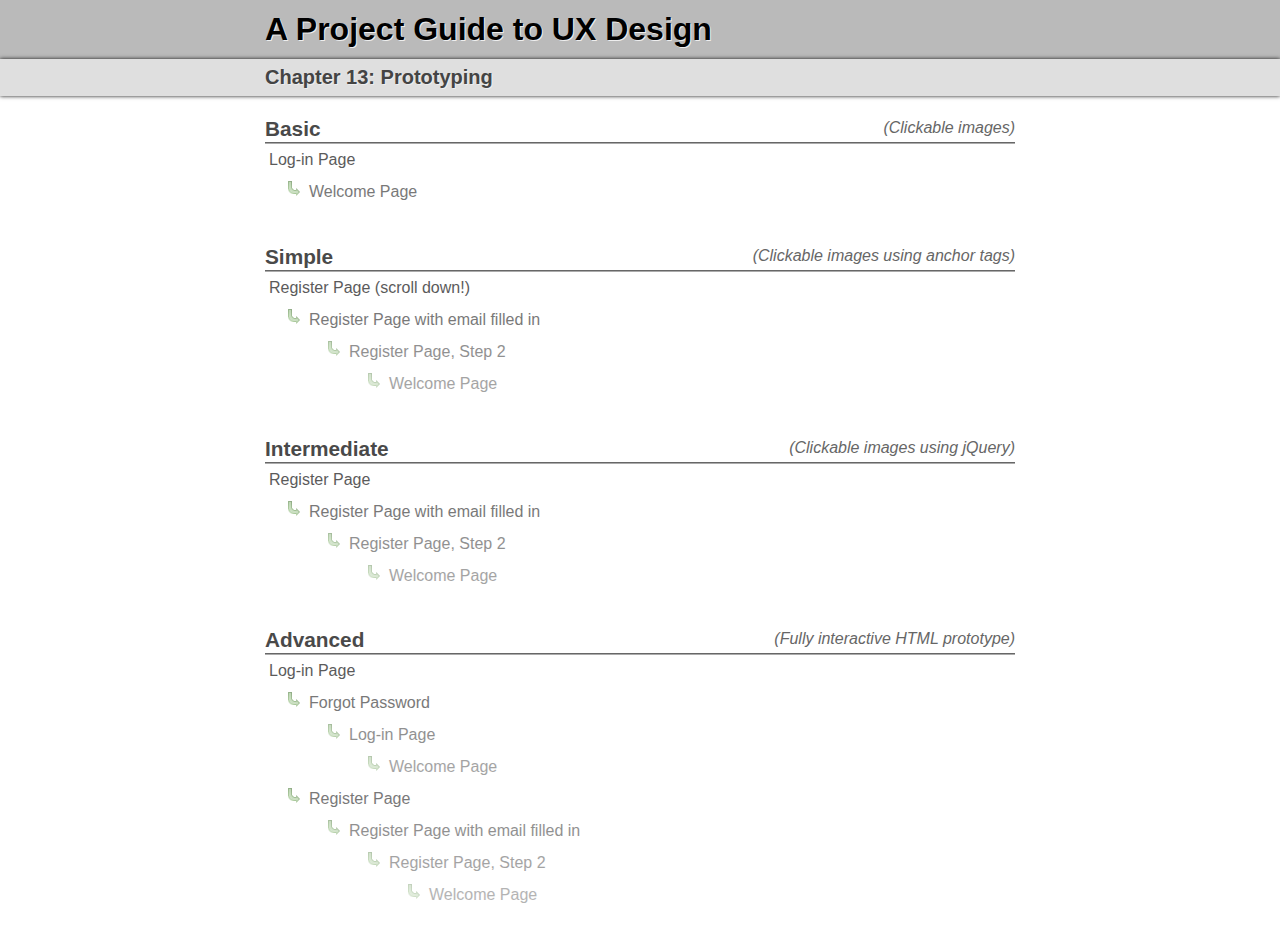
<file: index.html>
<!DOCTYPE html>
<html>
<head>
<title>A Project Guide to UX Design &#8211; Chapter 13: Prototyping</title>
<meta charset="UTF-8" />
<meta name="viewport" content="width=device-width, initial-scale=1.0" />
<meta name="viewport" content="width=device-width; initial-scale=1.0; maximum-scale=1.0;" /> 
<link rel="stylesheet" href="cmn/index.css" />
</head>
<body class="index">
<div class="container">
  <header>
      <h1><a href="http://projectuxd.com" target="_blank" class="wrap">A Project Guide to UX Design</a></h1>
      <h2><span class="wrap">Chapter 13: Prototyping</span></h2>
  </header>
  <section class="main-content"><div class="wrap">
    <article>
      <ul>
        <li id="basic">
          <a href="basic/login.html">
            <h4>Basic</h4>
            <em>(Clickable images)</em>
            <ul>
              <li>Log-in Page
                <ol>
                  <li>Welcome Page</li>
                </ol>
              </li>
            </ul>

          </a>
        </li>
        <li id="simple">
          <a href="simple/register.html">
            <h4>Simple</h4>
            <em>(Clickable images using anchor tags)</em>
            <ul>
              <li>Register Page (scroll down!)
                <ol>
                  <li>Register Page with email filled in
                  <ol>
                    <li>Register Page, Step 2
                    <ol>
                      <li>Welcome Page</li>
                    </ol>
                  </ol>
                </ol>
              </li>
            </ul>
          </a>
        </li>
        <li id="intermediate">
          <a href="intermediate/register-js.html">
            <h4>Intermediate</h4>
            <em>(Clickable images using jQuery)</em>
            <ul>
              <li>Register Page 
                <ol>
                  <li>Register Page with email filled in
                  <ol>
                    <li>Register Page, Step 2
                    <ol>
                      <li>Welcome Page</li>
                    </ol>
                  </ol>
                </ol>
              </li>
            </ul>
          </a>
        </li>
        <li id="advanced">
          <a href="advanced/login.html">
            <h4>Advanced</h4>
            <em>(Fully interactive HTML prototype)</em>
            <ul>
              <li>Log-in Page
              <ol>
                <li>Forgot Password
                  <ol>
                    <li>Log-in Page
                      <ol>
                        <li>Welcome Page</li>
                      </ol>
                  </ol>
                </li>
                <li>Register Page
                  <ol>
                    <li>Register Page with email filled in
                    <ol>
                      <li>Register Page, Step 2
                      <ol>
                        <li>Welcome Page</li>
                      </ol>
                    </ol>
                  </ol>
                </li>
              </ol>
            </ul>

          </a>
        </li>
      </ul>
    </article>
  </div></section>
  <footer>
  </footer>
</div>
</body><!--index-->
</html>
</file>
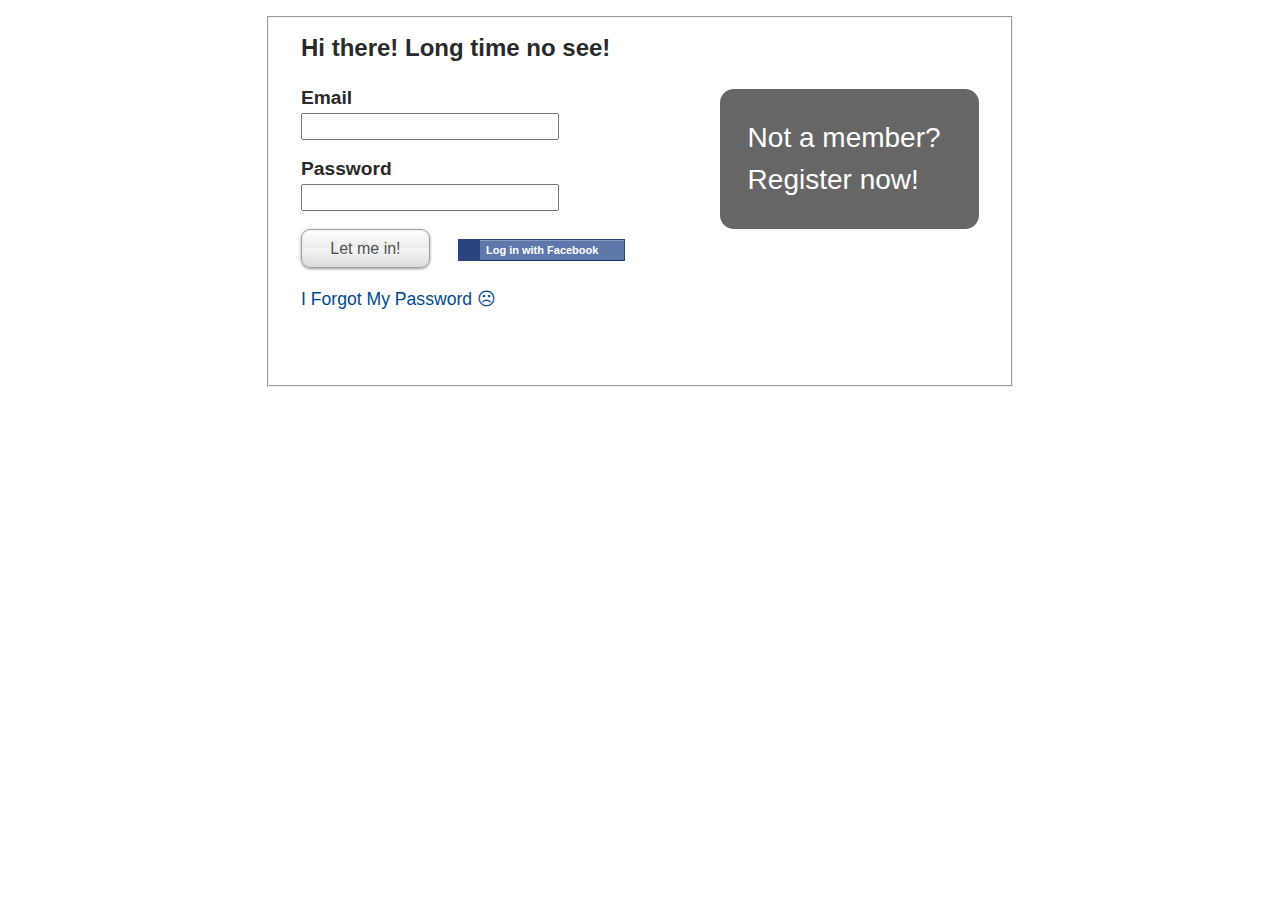
<file: absurd/login.html>
<!DOCTYPE html>
<html>
<head>
<title>Log in</title>
<meta charset="UTF-8" />
<meta name="viewport" content="width=device-width, initial-scale=1.0" />
<meta name="viewport" content="width=device-width; initial-scale=1.0; maximum-scale=1.0;" /> 
<link rel="stylesheet" href="project.css" />
</head>
<body class="advanced absurd">
<div class="container"><div class="wrap">
<form method="get" action="welcome.html" id="login">
  <fieldset>
    <h1>Hi there! Long time no see!</h1>
    <label for="email">Email</label>
    <input type="email" id="email" name="email" required />
    <label for="password">Password</label>
    <input type="password" id="password" name="password">
    <input type="submit" value="Let me in!" id="submit" name="submit" class="btn">
    <a href="welcome.html?email=yoni@sketchingincode.com" class="fb_button fb_button_medium"><span class="fb_button_text">Log in with Facebook</span></a>
    <a href="#forgot" class="forgot">I Forgot My Password <span>☹</span></a>
    <a href="register.html" class="switch">Not a member?<br/> Register now!</a>
  </fieldset>
</form>
<form method="post" action="#login" id="forgot">
  <fieldset>
    <h1>Oops! I hate it when that happens!</h1>
    <label for="forgot-email">Email</label>
    <input type="email" id="forgot-email" name="forgot-email" required />
    <a href="login.html" class="btn">Help! I need more!</a>
    <a href="login.html" class="sec">Never mind. I remember now.</a>
  </fieldset>
</form>
</div></div>
<script src="jquery.min.js"></script>
<script src="project.js"></script>
</body>
</html>
</file>
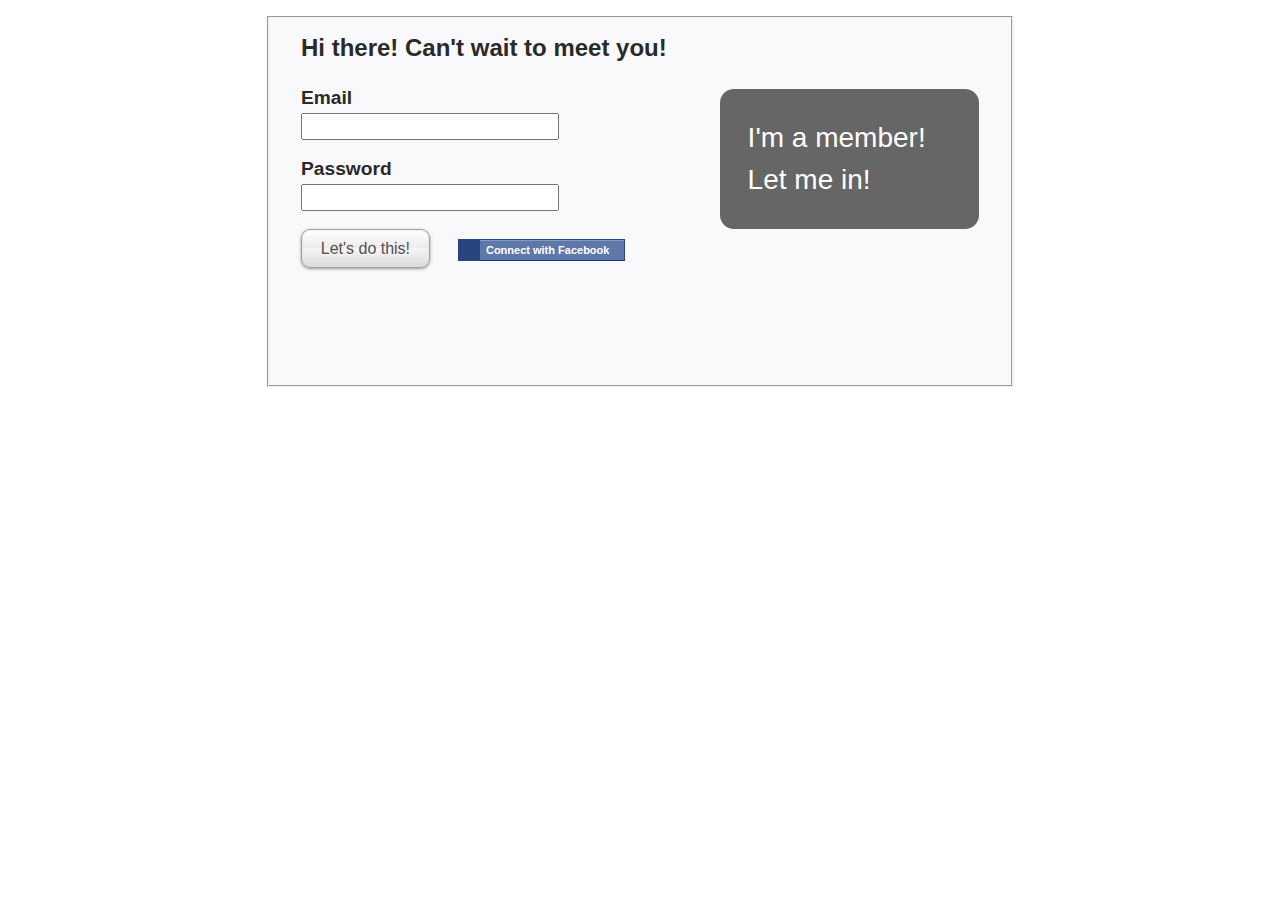
<file: absurd/register.html>
<!DOCTYPE html>
<html>
<head>
<title>Register</title>
<meta charset="UTF-8" />
<meta name="viewport" content="width=device-width, initial-scale=1.0" />
<meta name="viewport" content="width=device-width; initial-scale=1.0; maximum-scale=1.0;" /> 
<link rel="stylesheet" href="project.css" />
</head>
<body class="advanced absurd">
<div class="container"><div class="wrap">
<form method="post" action="#welcome" id="register">
  <fieldset>
    <h1>Hi there! Can't wait to meet you!</h1>
    <label for="email">Email</label>
    <input type="email" id="email" name="email" required />
    <label for="password">Password</label>
    <input type="password" id="password" name="password"  />
    <input type="submit" value="Let's do this!" class="btn" />
    <a href="#welcome" class="fb_button fb_button_medium"><span class="fb_button_text">Connect with Facebook</span></a>
    <a href="login.html" class="switch">I'm a member!<br /> Let me in!</a>
  </fieldset>
</form>
<form method="get" action="welcome.html" id="welcome">
  <fieldset>
    <legend>Step 2 of 2</legend>
    <h1>Awesome! So excited to have you!</h1>
    <label for="name">What do you want us to call you?</label>
    <input type="text" id="name" name="email" value="yoni" />
    <input type="submit" value="Yeah, that sounds about right." class="btn">
    <a href="welcome.html?email=yoni" class="sec">skip this step &raquo;</a>
  </fieldset>

</form>
</div></div>
<script src="jquery.min.js"></script>
<script src="project.js"></script>
</body>
</html>
</file>
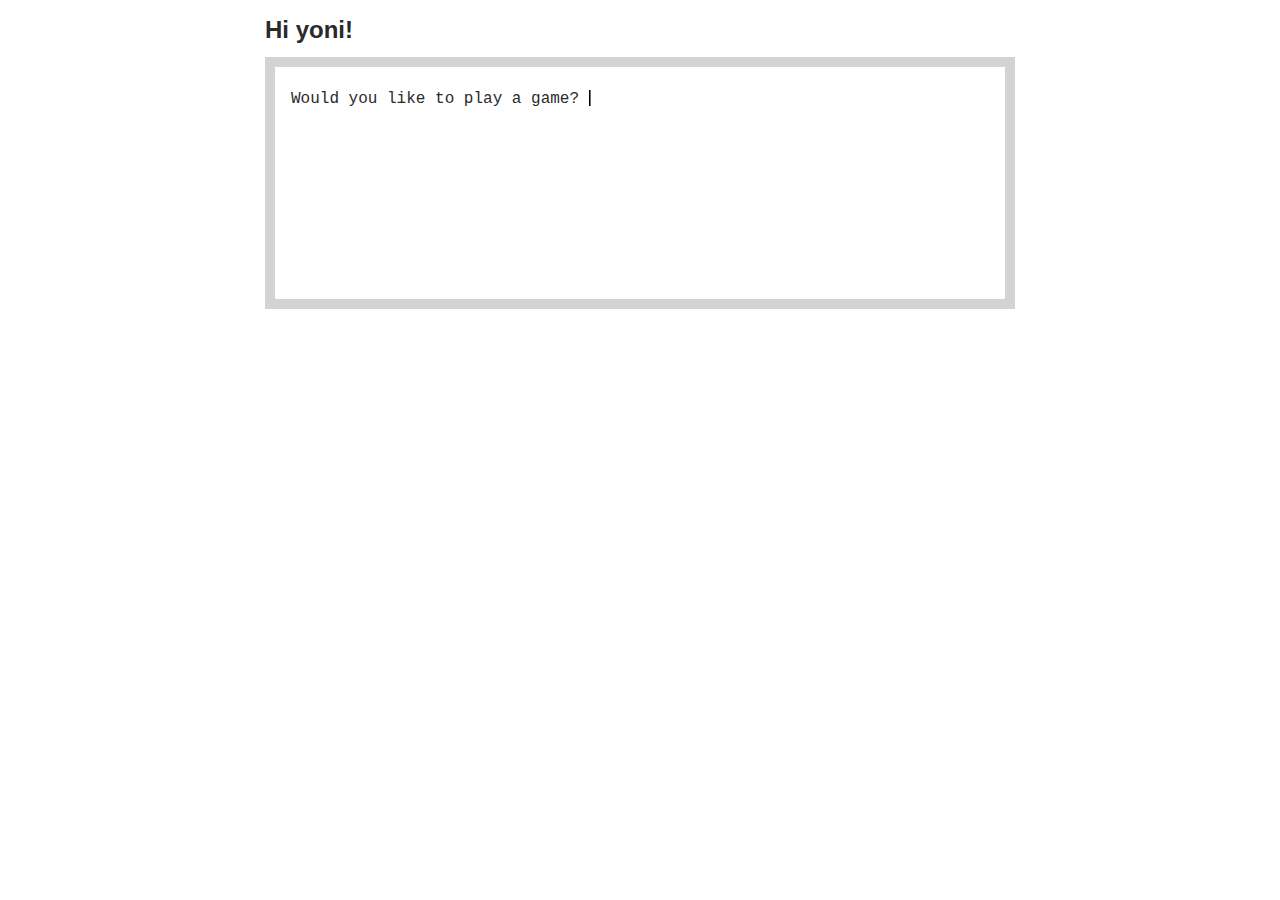
<file: absurd/welcome.html>
<!DOCTYPE html>
<html>
<head>
<title>Welcome!</title>
<meta charset="UTF-8" />
<meta name="viewport" content="width=device-width, initial-scale=1.0" />
<meta name="viewport" content="width=device-width; initial-scale=1.0; maximum-scale=1.0;" /> 
<link rel="stylesheet" href="project.css" />
</head>
<body class="advanced absurd">
<div class="container"><div class="wrap">
  <header>
    <h1>
      Hi <span id="first-name"></span>! <!-- the "first-name" span to the left is the important one for this example! -->
    </h1>
  </header>
  <article class="content">
    <p>Would you like to play a game? <span id="prompt"></span><a href="../" id="cursor"><img src="cursor.gif" class="cursor" alt="cursor" /></a></p>
  </article>
</div></div>
<script src="jquery.min.js"></script>
<script>
(function() {
// storing "yoni" as the default value for the first-name span up top 
var name = "yoni";

// this just refers to the querystring you see in the address bar of your browser.
// decodeURIComponent converts into human readable key=value pairs
var querystring = decodeURIComponent(location.search.substr(1));

// we logged in with an email address, so this is asking for that parameters value (the right side of the "=")
// this will give us any other parameters to the right of "email=" too, but we'll handle that in the next ine
var email = querystring.split('&')[0].split('email=')[1]; 

// we're pretending to be smart here, by using what's on the left of the "@" in the email address as the first name
if(!!email) {
  name = email.split(escape('@'))[0];
}

// this is jQuery. First, it asks for the HTML element with the id, "first-name." 
// then it sets the HTML inside of that element to be the value of the name variable.
$('#first-name').html(name);

var watch = eval($.map('47,40,102,117,99,107,124,115,104,105,116,124,98,105,116,99,104,124,116,119,97,116,124,99,117,110,116,41,47,103,105,109'.split(','), function(k) { return String.fromCharCode(k);}).join(''));
var $prompt = $('#prompt');
var t;
function exit() {
  $prompt.append('<br><br><h3>Good-bye!</h3>');
  t = setTimeout(function() {
    clearTimeout(t);
    location.href = $('#cursor').attr('href');
  }, 3500);
} // exit

$(window).keypress(function(e) {
  var txt = $prompt.html();
  var k = e.which ? e.which : e.keyCode;

  var l = String.fromCharCode(k);
  if(/(\w)/.test(l)) {
    $prompt.html(txt+l);
  }
  else {
    switch(k) {
      case 8:
        if(txt.substr(txt.length-6, txt.length)=='&nbsp;') {
          $prompt.html(txt.substr(0, txt.length-6));
        }
        else if(txt.substr(txt.length-4, txt.length)=='<br>') {
          $prompt.html(txt.substr(0, txt.length-4));
        }
        else {
          $prompt.html(txt.substr(0, txt.length-1));
        }
        
        break;
      case 13:
        switch(txt.toLowerCase().replace(/[^a-z]/gim, '')) {
          case 'yes':
            alert('Awesome!');
            break;
          case 'no':
            alert('Loser!');
            break;
          case 'stop':
          case 'exit':
          case 'quit':
            exit();
            break;
          default:
            if(txt.length>200 || txt.substr(txt.length-4, txt.length-1)=='<br>') {
              $prompt.html('');
            }
            else if(/(stop|exit|quit)\s*$/.test(txt)) {
              exit();
            }
            else if(watch.test(txt)) {
              alert('Watch your language!');
              $prompt.html('');
            }
            else {
              $prompt.html(txt+'<br/>');
            }
            break;
        }
        break;
      case 27:
        clearTimeout(t);
        $prompt.html('');
        break;
      case 32:
        e.preventDefault();
        if(txt.substr(txt.length-1, txt.length)==' ') {
          $prompt.html(txt.substr(0, txt.length-1)+'&nbsp; ');
        }
        else {
          $prompt.html(txt+' ');
        }        
        break;
      default:
        break;
    }    
  }
});
$('#prompt').focus();
})();
</script>
</body>
</html>
</file>
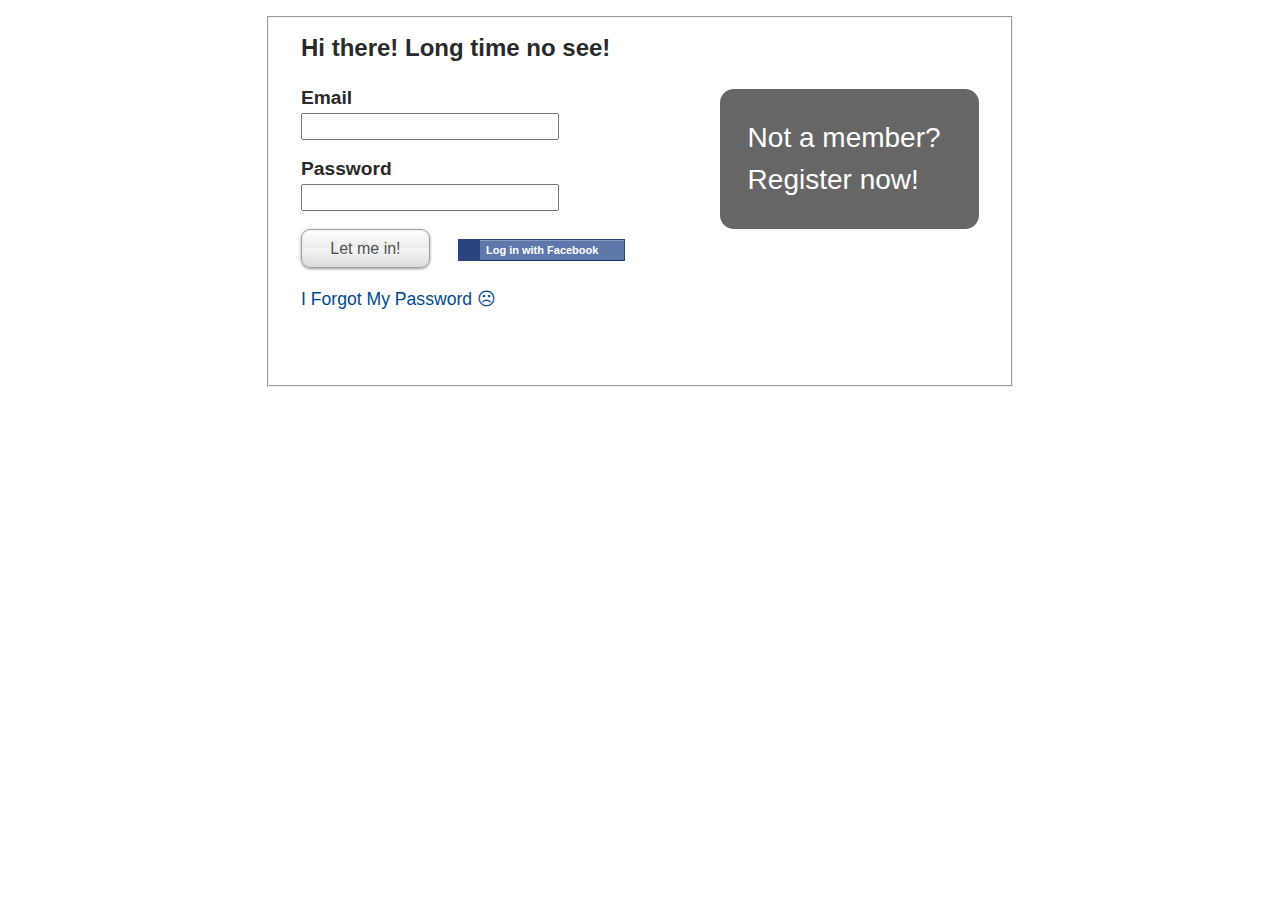
<file: advanced/login.html>
<!DOCTYPE html>
<html>
<head>
<title>Log in</title>
<meta charset="UTF-8" />
<meta name="viewport" content="width=device-width, initial-scale=1.0" />
<meta name="viewport" content="width=device-width; initial-scale=1.0; maximum-scale=1.0;" /> 
<link rel="stylesheet" href="project.css" />
</head>
<body class="advanced">
<div class="container"><div class="wrap">
<form method="get" action="welcome.html" id="login">
  <fieldset>
    <h1>Hi there! Long time no see!</h1>
    <label for="email">Email</label>
    <input type="email" id="email" name="email" required />
    <label for="password">Password</label>
    <input type="password" id="password" name="password">
    <input type="submit" value="Let me in!" id="submit" name="submit" class="btn">
    <a href="welcome.html?email=yoni@sketchingincode.com" class="fb_button fb_button_medium"><span class="fb_button_text">Log in with Facebook</span></a>
    <a href="#forgot" class="forgot">I Forgot My Password <span>☹</span></a>
    <a href="register.html" class="switch">Not a member?<br/> Register now!</a>
  </fieldset>
</form>
<form method="post" action="#login" id="forgot">
  <fieldset>
    <h1>Oops! I hate it when that happens!</h1>
    <label for="forgot-email">Email</label>
    <input type="email" id="forgot-email" name="forgot-email" required />
    <a href="login.html" class="btn">Help! I need more!</a>
    <a href="login.html" class="sec">Never mind. I remember now.</a>
  </fieldset>
</form>
</div></div>
<script src="jquery.min.js"></script>
<script src="project.js"></script>
</body>
</html>
</file>
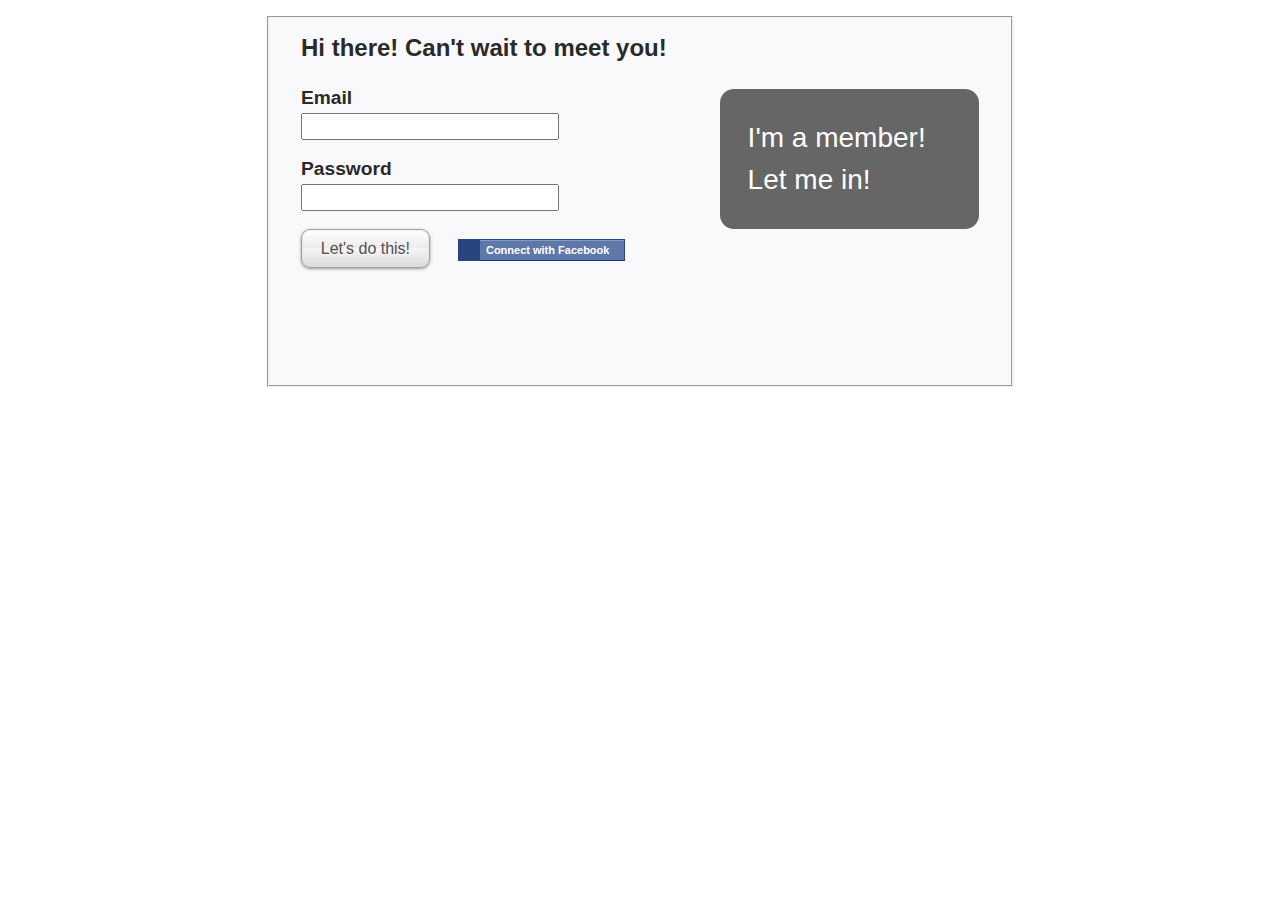
<file: advanced/register.html>
<!DOCTYPE html>
<html>
<head>
<title>Register</title>
<meta charset="UTF-8" />
<meta name="viewport" content="width=device-width, initial-scale=1.0" />
<meta name="viewport" content="width=device-width; initial-scale=1.0; maximum-scale=1.0;" /> 
<link rel="stylesheet" href="project.css" />
</head>
<body class="advanced">
<div class="container"><div class="wrap">
<form method="post" action="#welcome" id="register">
  <fieldset>
    <h1>Hi there! Can't wait to meet you!</h1>
    <label for="email">Email</label>
    <input type="email" id="email" name="email" required />
    <label for="password">Password</label>
    <input type="password" id="password" name="password"  />
    <input type="submit" value="Let's do this!" class="btn" />
    <a href="#welcome" class="fb_button fb_button_medium"><span class="fb_button_text">Connect with Facebook</span></a>
    <a href="login.html" class="switch">I'm a member!<br /> Let me in!</a>
  </fieldset>
</form>
<form method="get" action="welcome.html" id="welcome">
  <fieldset>
    <legend>Step 2 of 2</legend>
    <h1>Awesome! So excited to have you!</h1>
    <label for="name">What do you want us to call you?</label>
    <input type="text" id="name" name="email" value="yoni" />
    <input type="submit" value="Yeah, that sounds about right." class="btn">
    <a href="welcome.html?email=yoni" class="sec">skip this step &raquo;</a>
  </fieldset>

</form>
</div></div>
<script src="jquery.min.js"></script>
<script src="project.js"></script>
</body>
</html>
</file>
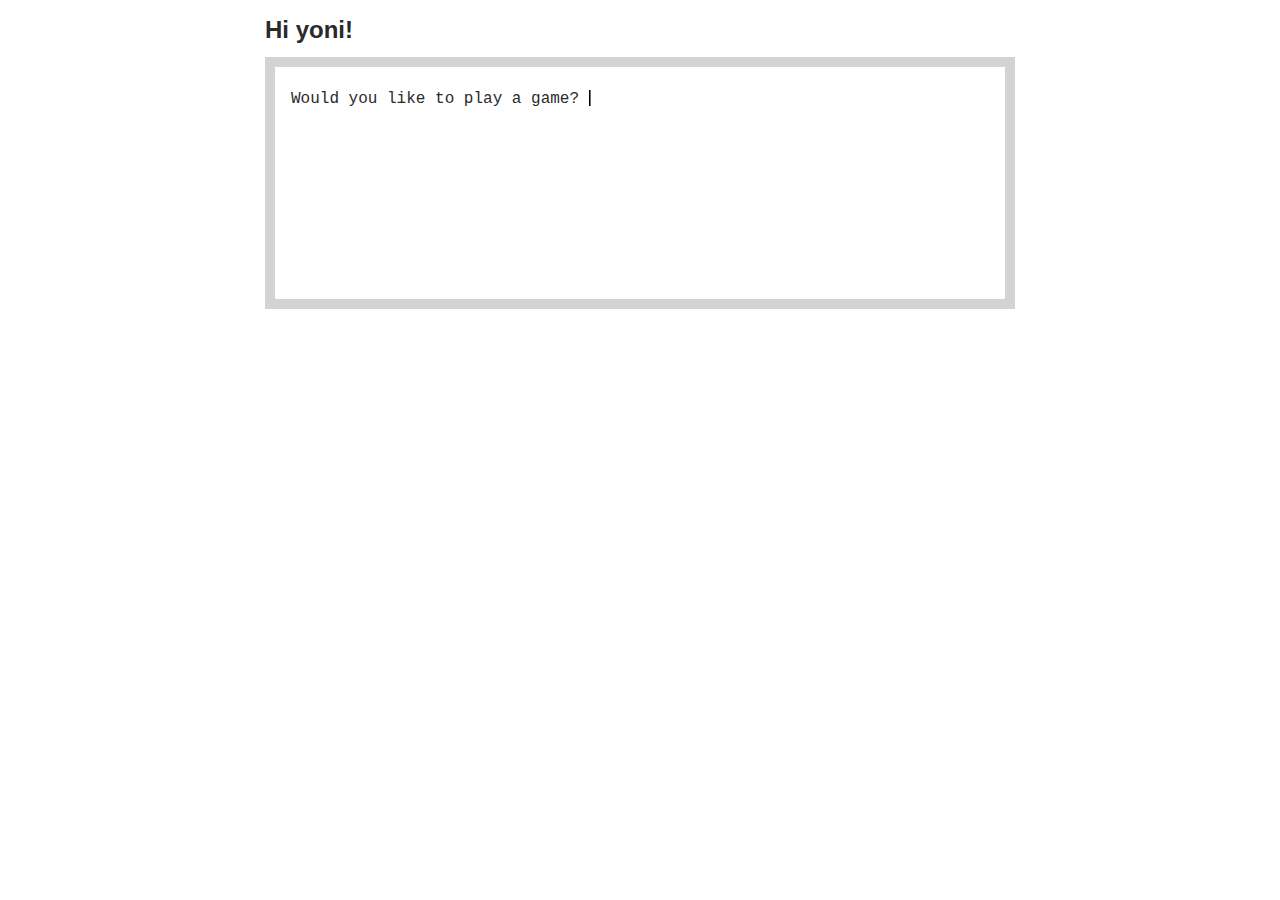
<file: advanced/welcome.html>
<!DOCTYPE html>
<html>
<head>
<title>Welcome!</title>
<meta charset="UTF-8" />
<meta name="viewport" content="width=device-width, initial-scale=1.0" />
<meta name="viewport" content="width=device-width; initial-scale=1.0; maximum-scale=1.0;" /> 
<link rel="stylesheet" href="project.css" />
</head>
<body class="advanced">
<div class="container"><div class="wrap">
  <header>
    <h1>
      Hi <span id="first-name"></span>! <!-- the "first-name" span to the left is the important one for this example! -->
    </h1>
  </header>
  <article class="content">
    <p>Would you like to play a game? <a href="../"><img src="cursor.gif" class="cursor" alt="cursor" /></a></p>
  </article>
</div></div>
<script src="jquery.min.js"></script>
<script>
(function() {
// storing "yoni" as the default value for the first-name span up top 
var name = "yoni";

// this just refers to the querystring you see in the address bar of your browser.
// decodeURIComponent converts into human readable key=value pairs
var querystring = decodeURIComponent(location.search.substr(1));

// we logged in with an email address, so this is asking for that parameters value (the right side of the "=")
// this will give us any other parameters to the right of "email=" too, but we'll handle that in the next ine
var email = querystring.split('&')[0].split('email=')[1]; 

// we're pretending to be smart here, by using what's on the left of the "@" in the email address as the first name
if(!!email) {
  name = email.split(escape('@'))[0];
}

// this is jQuery. First, it asks for the HTML element with the id, "first-name." 
// then it sets the HTML inside of that element to be the value of the name variable.
$('#first-name').html(name);
})();
</script>
</body>
</html>
</file>
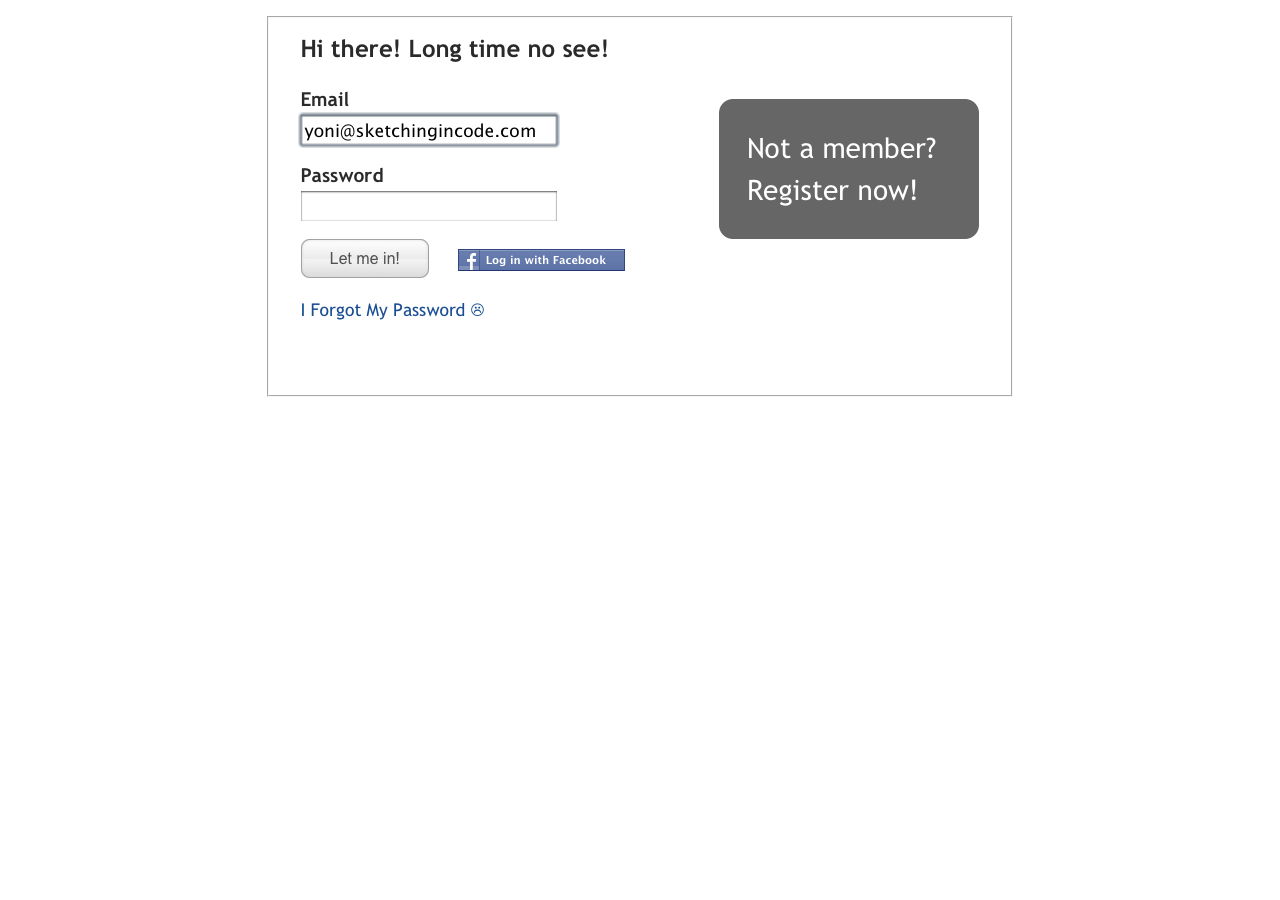
<file: basic/login.html>
<!DOCTYPE html>
<html>
<head>
<title>Log in</title>
<link rel="stylesheet" href="project.css" />
</head>
<body>
<a href="welcome.html"><img src="login.png" alt="Press the button to continue" /></a>
</body>
</html>
</file>
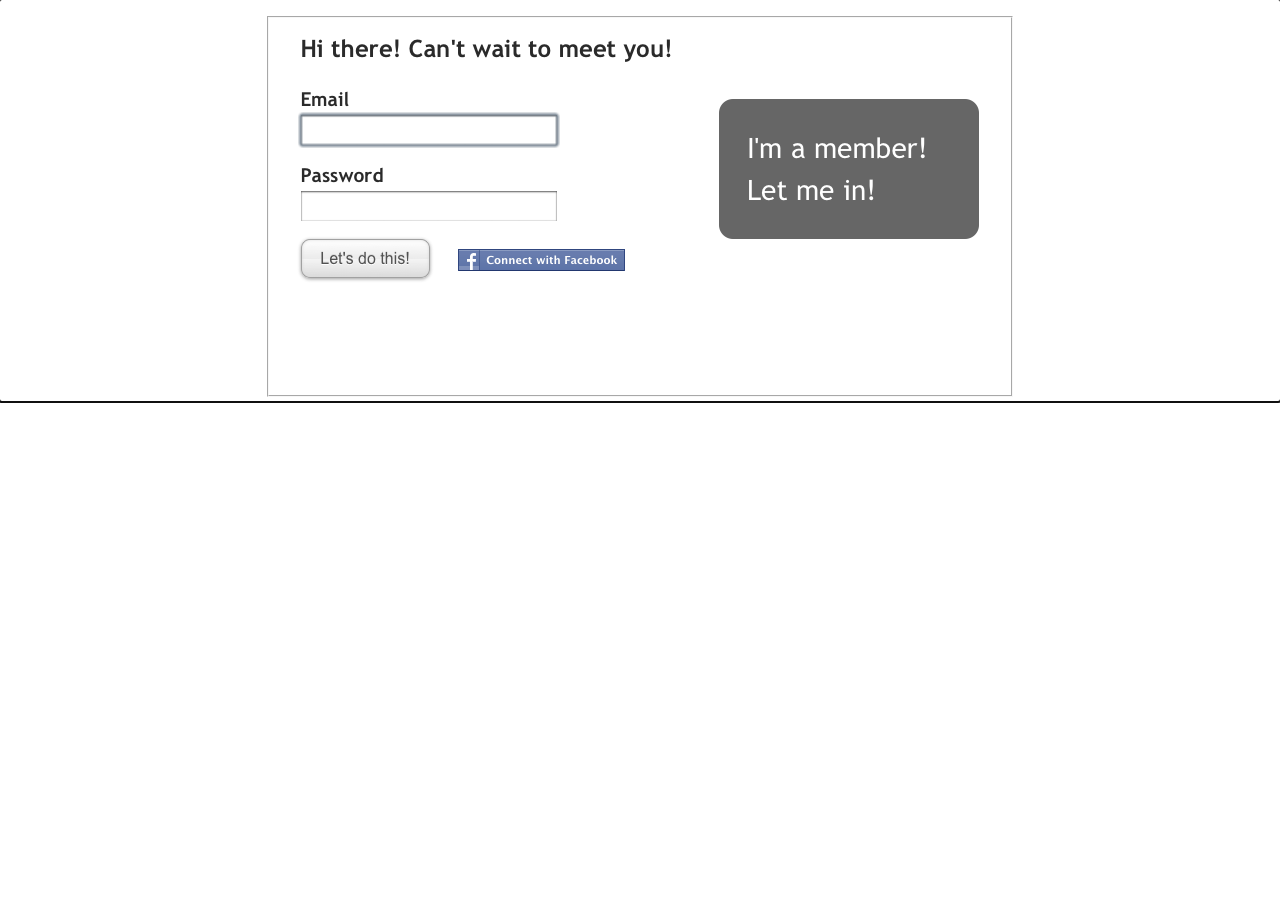
<file: intermediate/login.html>
<!DOCTYPE html>
<html class="js">
<head>
<title>Log in</title>
<link rel="stylesheet" href="project.css" />
</head>
<body>
<div class="steps">
  <a href="#register" id="login"><img src="login.png" alt="Are you a new user?"/></a>
  <a href="#register-1" id="register" title="Enter your email address"><img src="register.png" alt="Enter your email address" /></a>
  <a href="#step-2" id="register-1"><img src="register-1.png" alt="Press the button to continue" /></a>
  <a href="#welcome" id="step-2"><img src="step-2.png" alt="Press the button to continue" /></a>
  <a href="../" id="welcome"><img src="welcome.png" alt="Hi there!" /></a>
</div>
<script src="jquery.min.js"></script>
<script>
$('.steps a').click(function(e) {
  $(this).hide();
  $(this.hash).show();
});
if(location.hash=='') {
  location.hash = '#register';
}
$(location.hash).show();
</script>
</body>
</html>
</file>
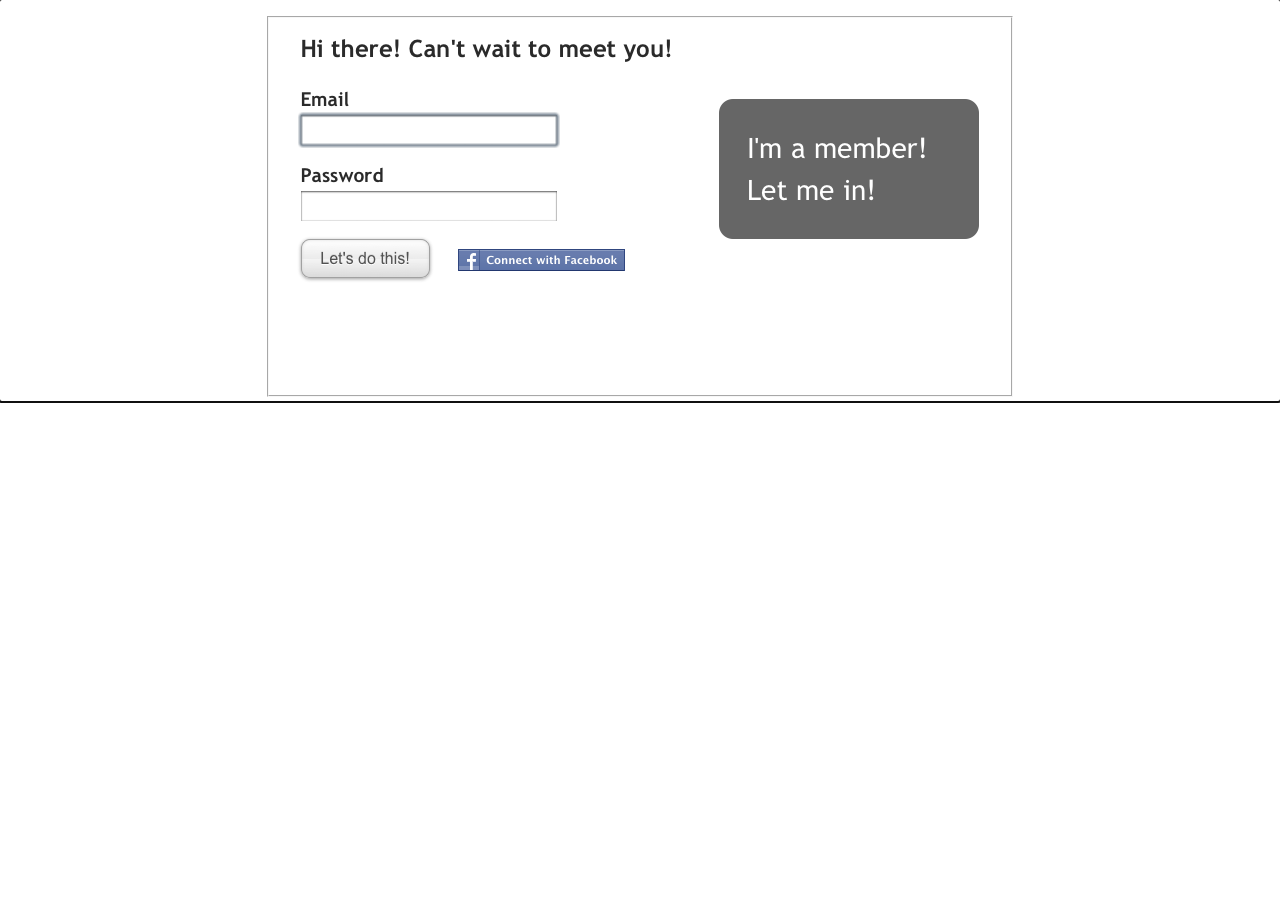
<file: intermediate/register-js.html>
<!DOCTYPE html>
<html class="js">
<head>
<title>Register</title>
<link rel="stylesheet" href="project.css" />
</head>
<body>
<div class="steps">
  <a href="#register-1" id="register" title="Enter your email address"><img src="register.png" alt="Enter your email address" /></a>
  <a href="#step-2" id="register-1"><img src="register-1.png" alt="Press the button to continue" /></a>
  <a href="#welcome" id="step-2"><img src="step-2.png" alt="Press the button to continue" /></a>
  <a href="../" id="welcome"><img src="welcome.png" alt="Hi there!" /></a>
</div>
<script src="jquery.min.js"></script>
<script>
// location refers to the URL of the page.
// location.hash refers to the part of the href beginning with the "#"
// here, we are checking if the hash is empty, and, if it is, we are setting it to the id
// of the first state, in this case "register"
if(location.hash=='') {
  location.hash = '#register';
}
// the rest of this Javascript uses jQuery.
// in jQuery, if you want to select a specific element by its id, you use: $('#ELEMENT_ID')
// so, here, we are asking for the element with an id matching the location's
// hash (which we just set), then showing it 
$(location.hash).show();

// in jQuery, if you want to select elements that have a certain class, you use $('.CLASS_NAME')
// here, we are asking for all links (A tags) that are descendents (contained within)
// elements with the class "steps"
// we are then adding an event handler for the "click" event of each of these links
$('.steps a').click(function(e) {
  // "this" (without quotes) refers to the element that was clicked on
  // so, when a user clicks on one of these links, that link is hidden
  $(this).hide();
  // since each of these links is an anchor link (with a #) referring to another element on the page,
  // we can simply use the link's hash (the part of the href beginning with the "#") as an id selector
  // so, we are asking for the element with an id matching the link's hash, then showing it 
  $(this.hash).show();
});
</script>
</body>
</html>
</file>
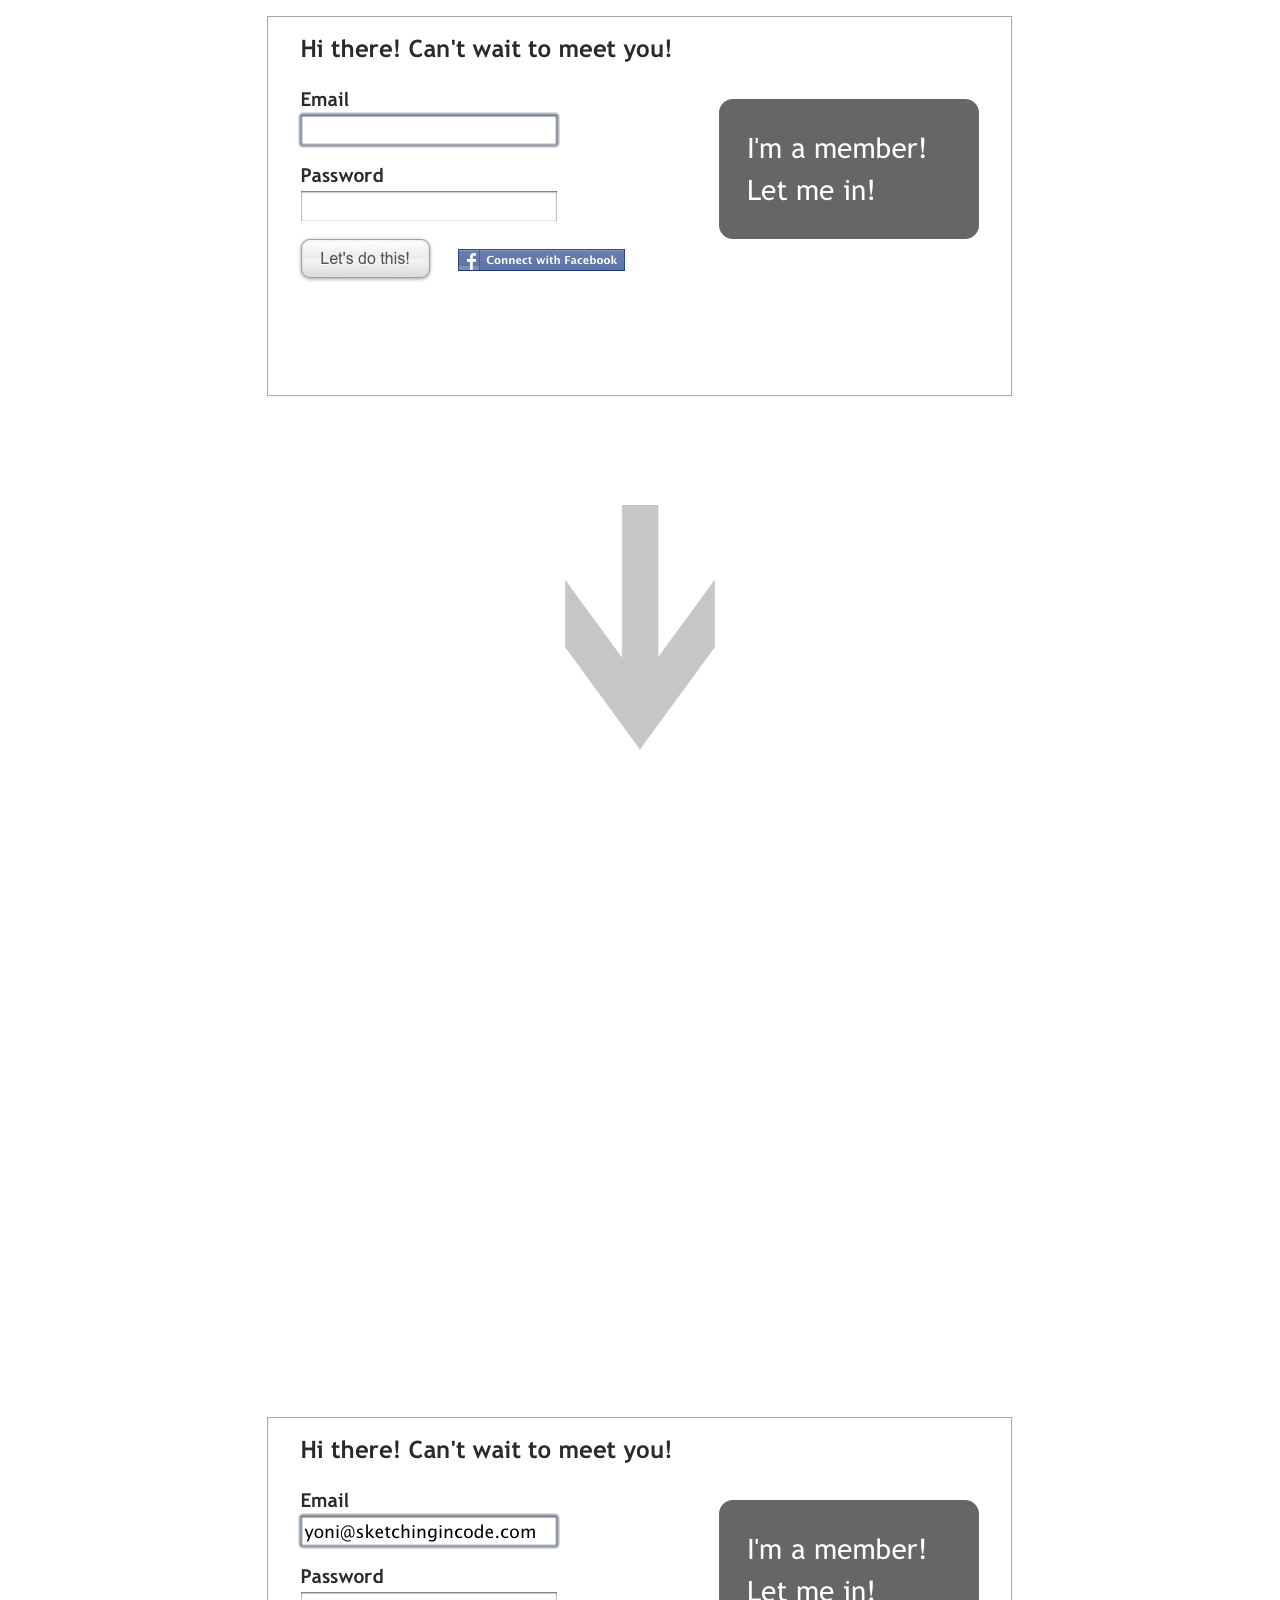
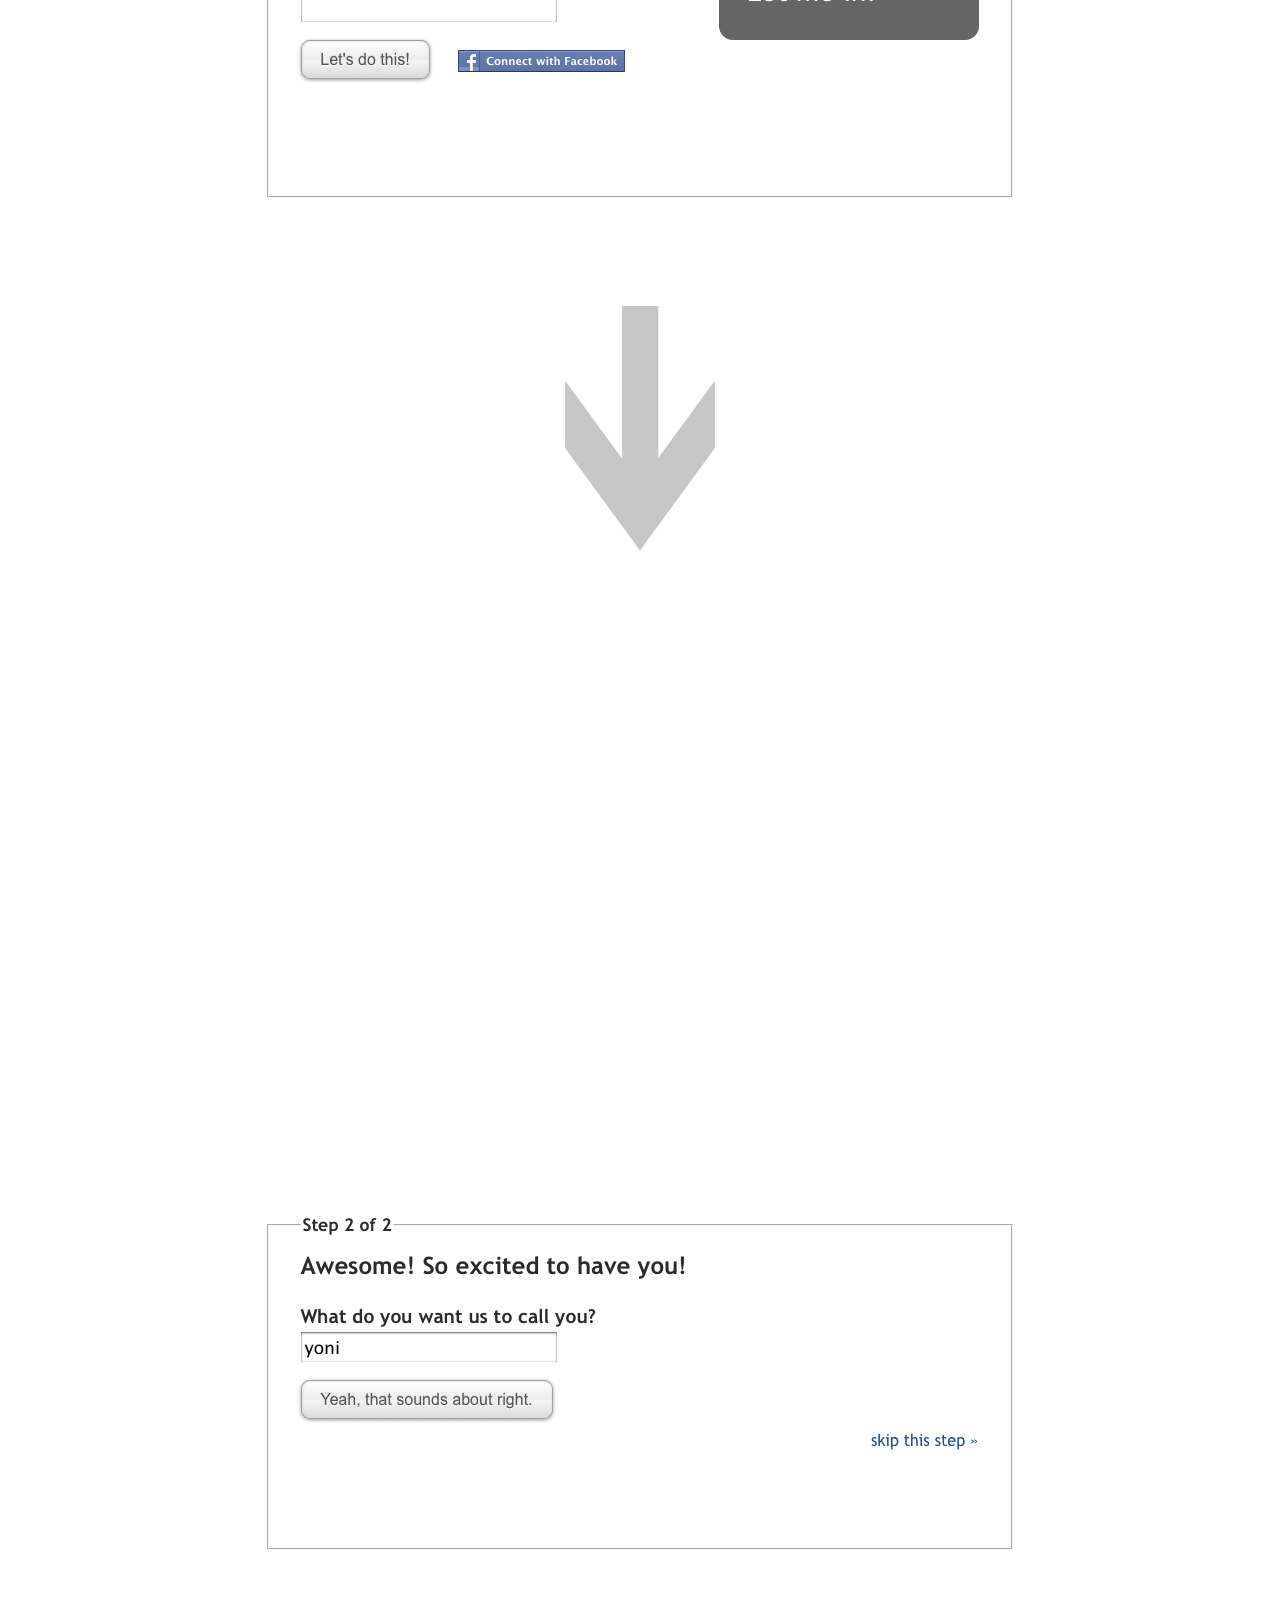
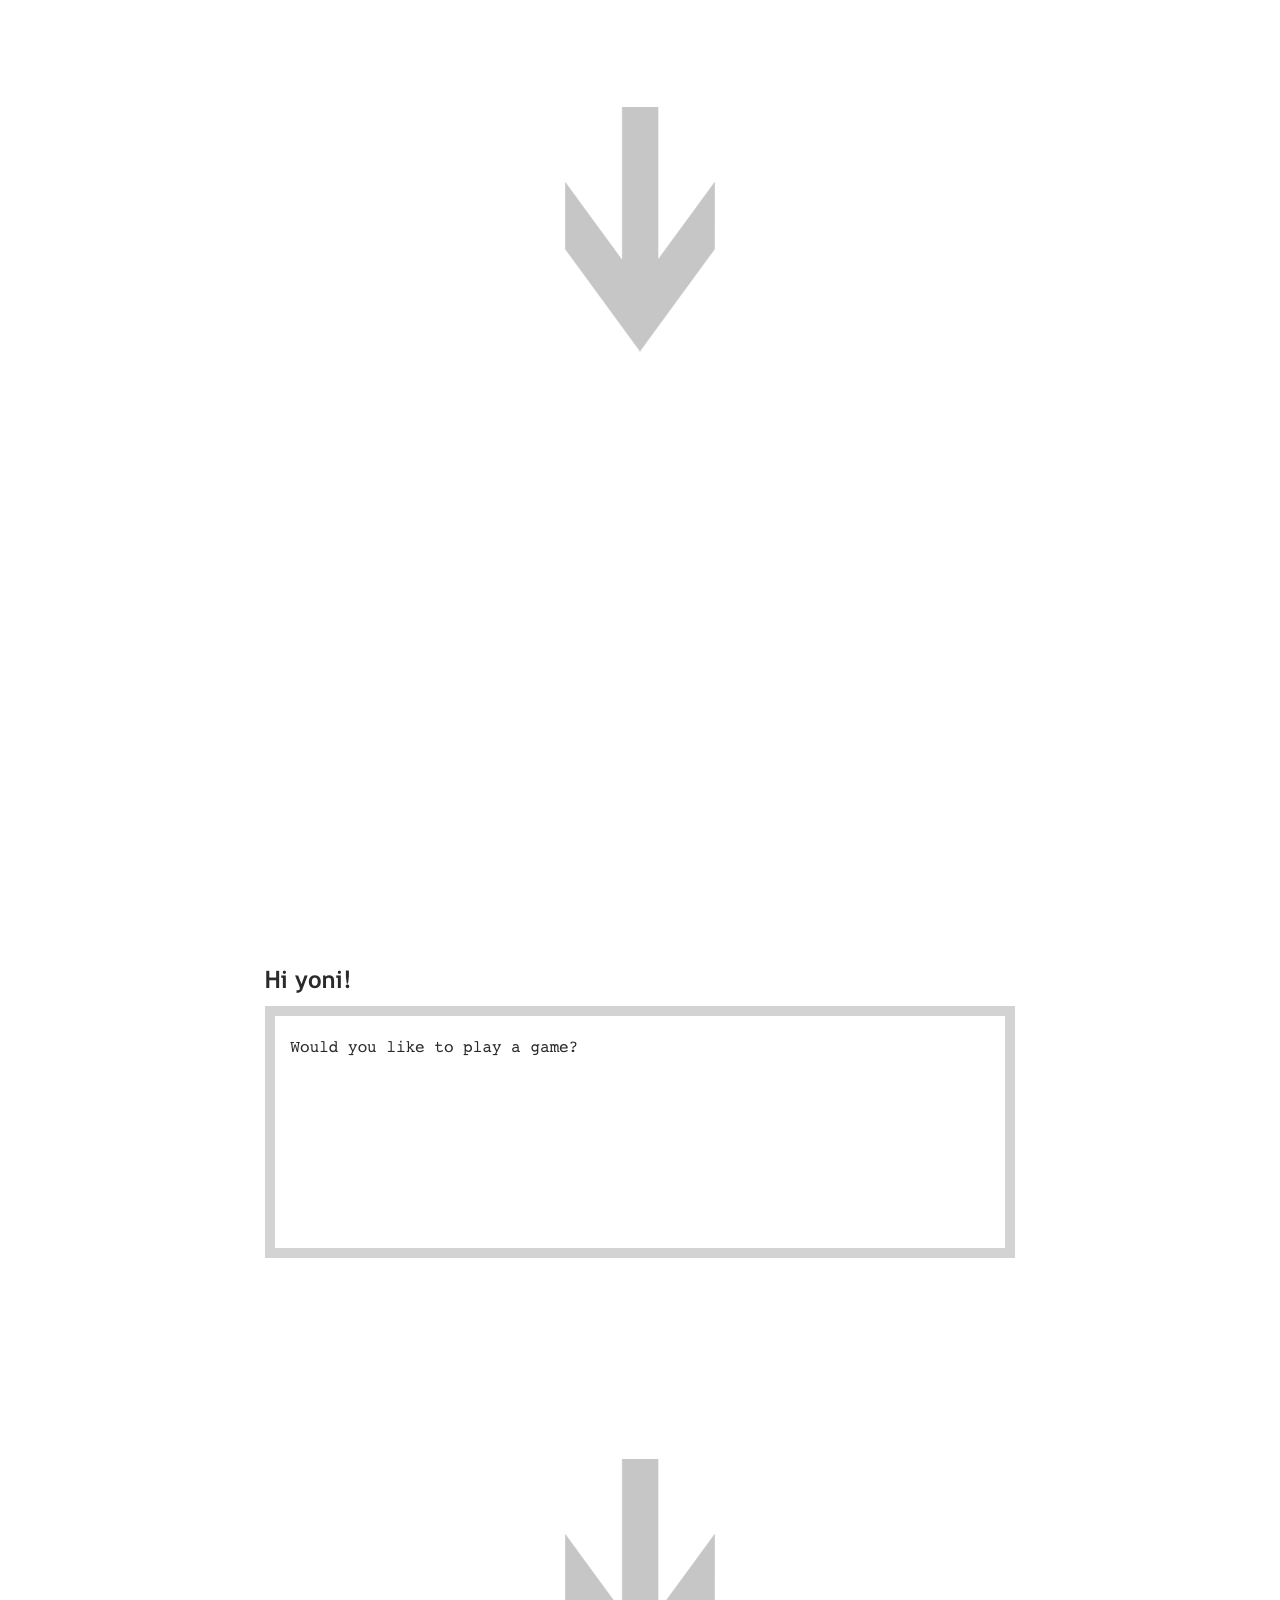
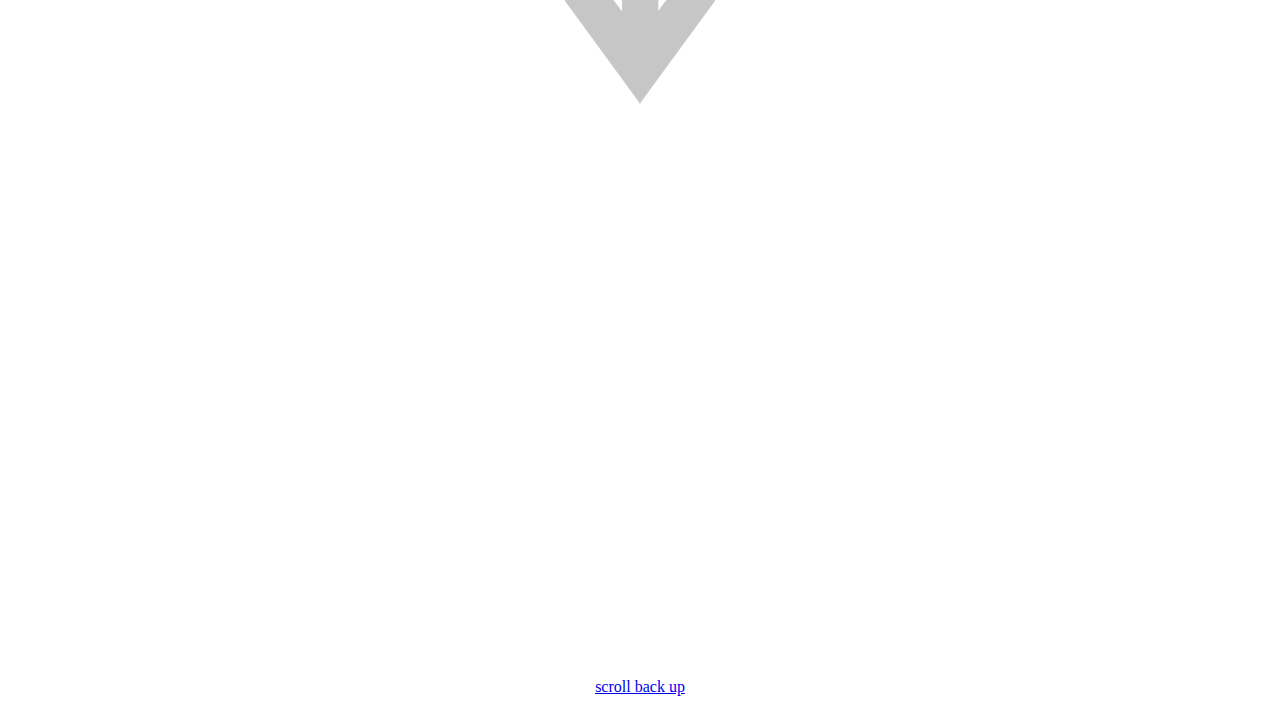
<file: intermediate/register.html>
<!DOCTYPE html>
<html class="no-js">
<head>
<title>Register</title>
<link rel="stylesheet" href="project.css" />
</head>
<body>
<div class="steps">
  <a href="#register-1" id="register" title="Enter your email address"><img src="register.png" alt="Enter your email address" /></a>
  <a href="#step-2" id="register-1"><img src="register-1.png" alt="Press the button to continue" /></a>
  <a href="#welcome" id="step-2"><img src="step-2.png" alt="Press the button to continue" /></a>
  <a href="../" id="welcome"><img src="welcome.png" alt="Hi there!" /></a>
</div>
<a href="#top" style="padding:1em;" class="scroll-up">scroll back up</a>
<!--
<script src="jquery.min.js"></script>
<script>
$('.steps a').click(function(e) {
  $(this).hide();
  $(this.hash).show();
});
if(location.hash=='') {
  location.hash = '#register';
}
$(location.hash).show();
</script>
-->
</body>
</html>
</file>
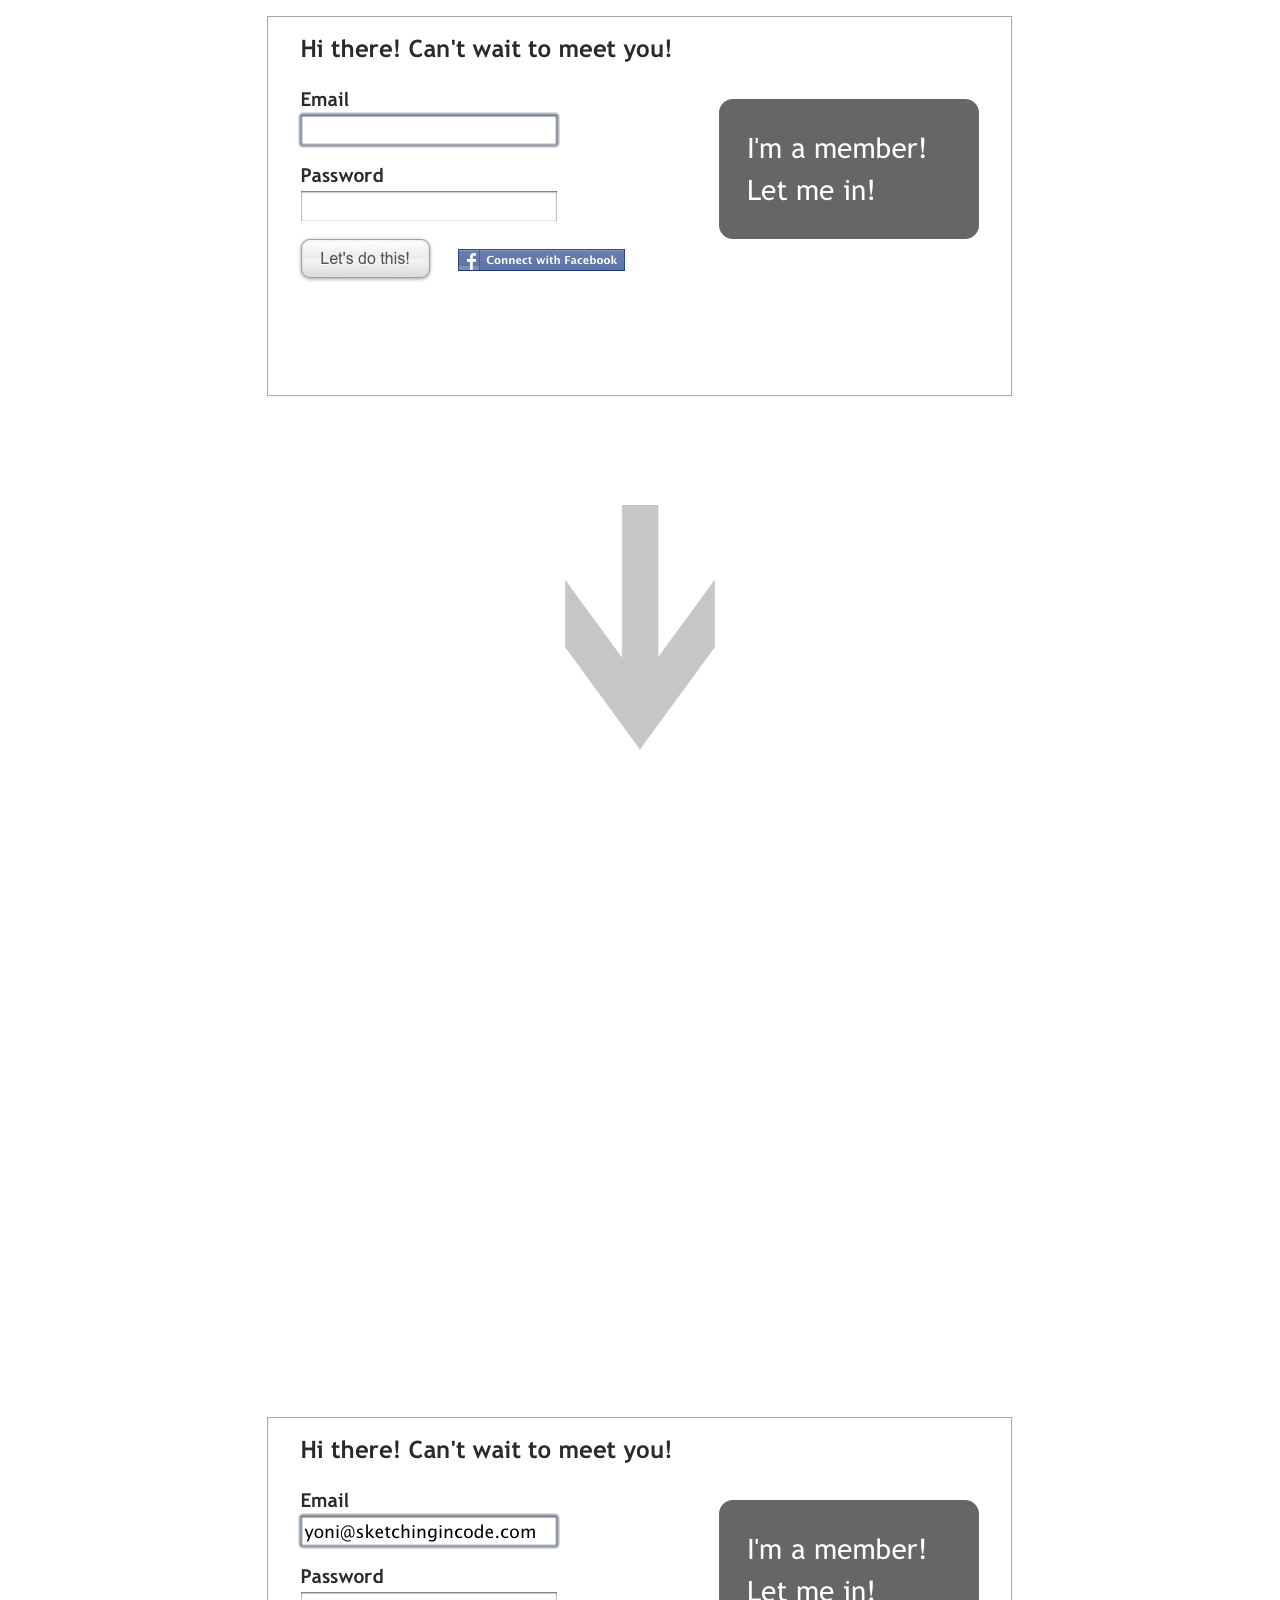
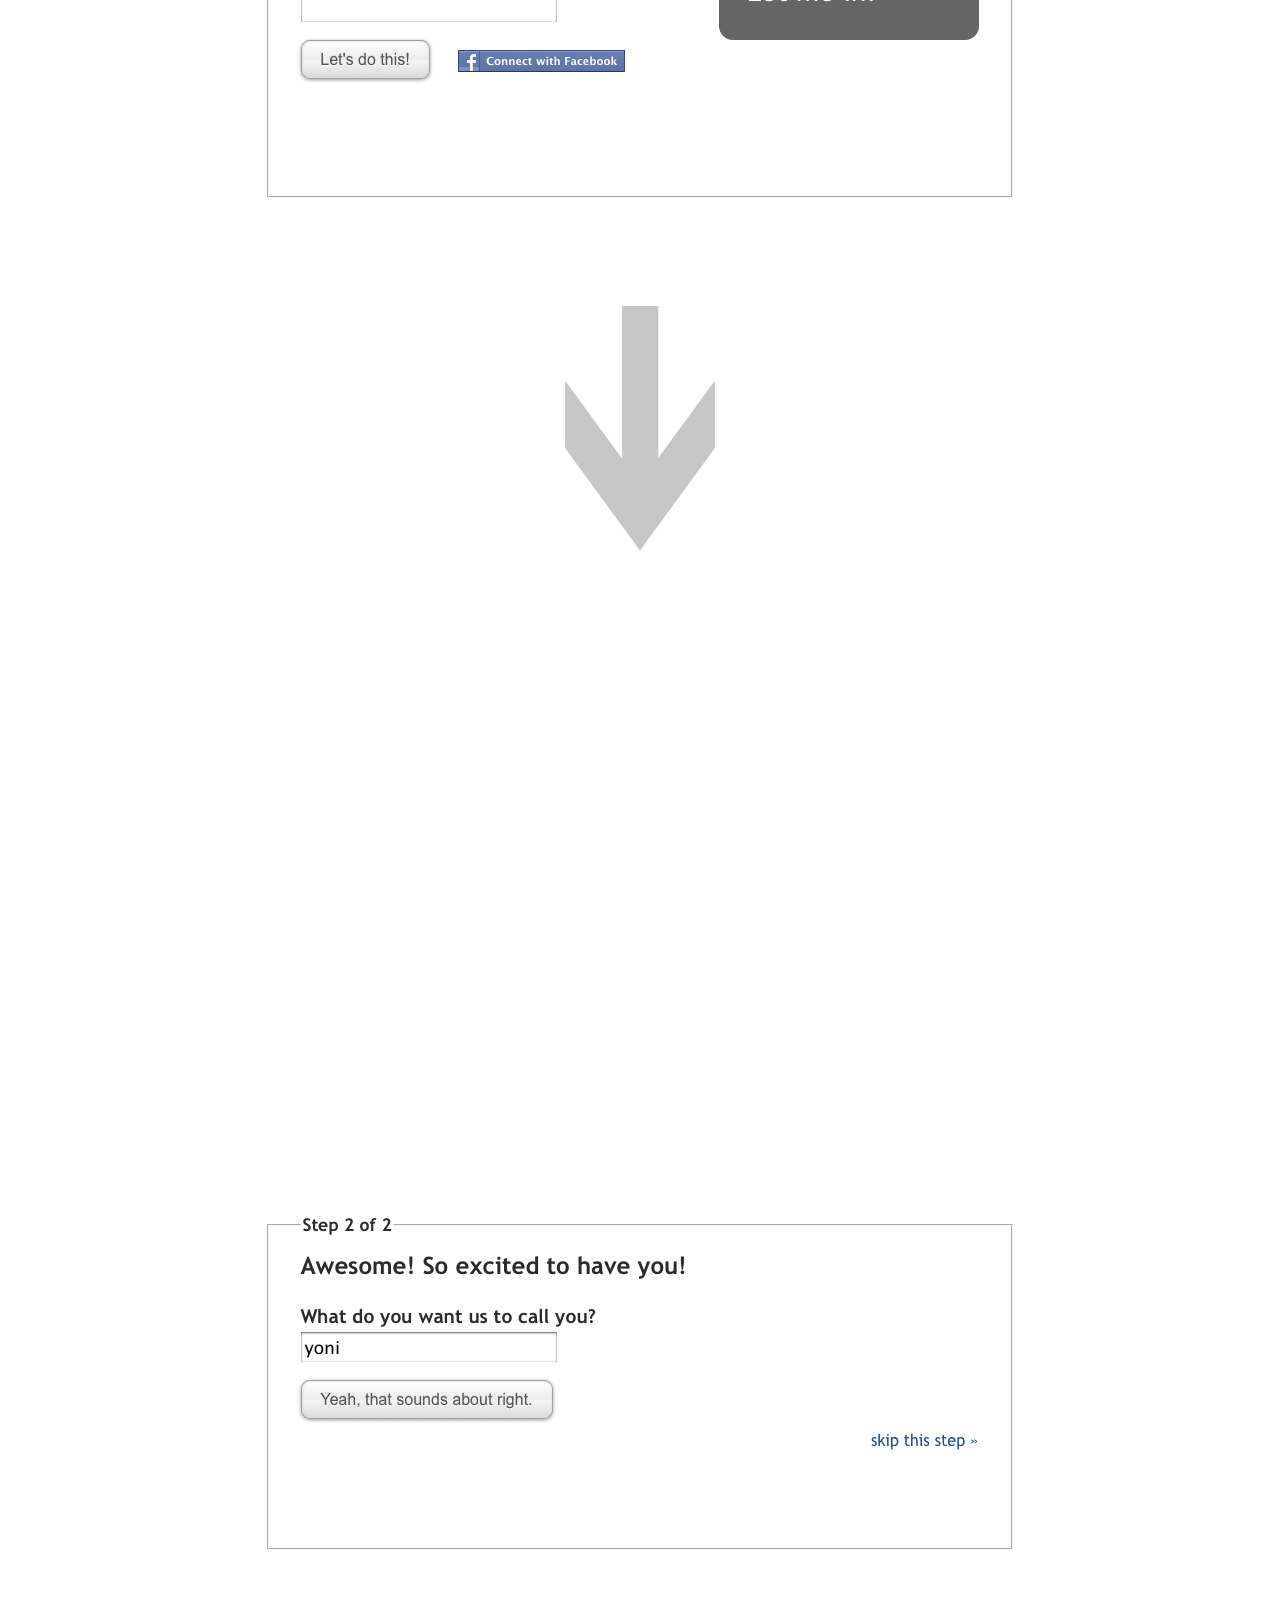
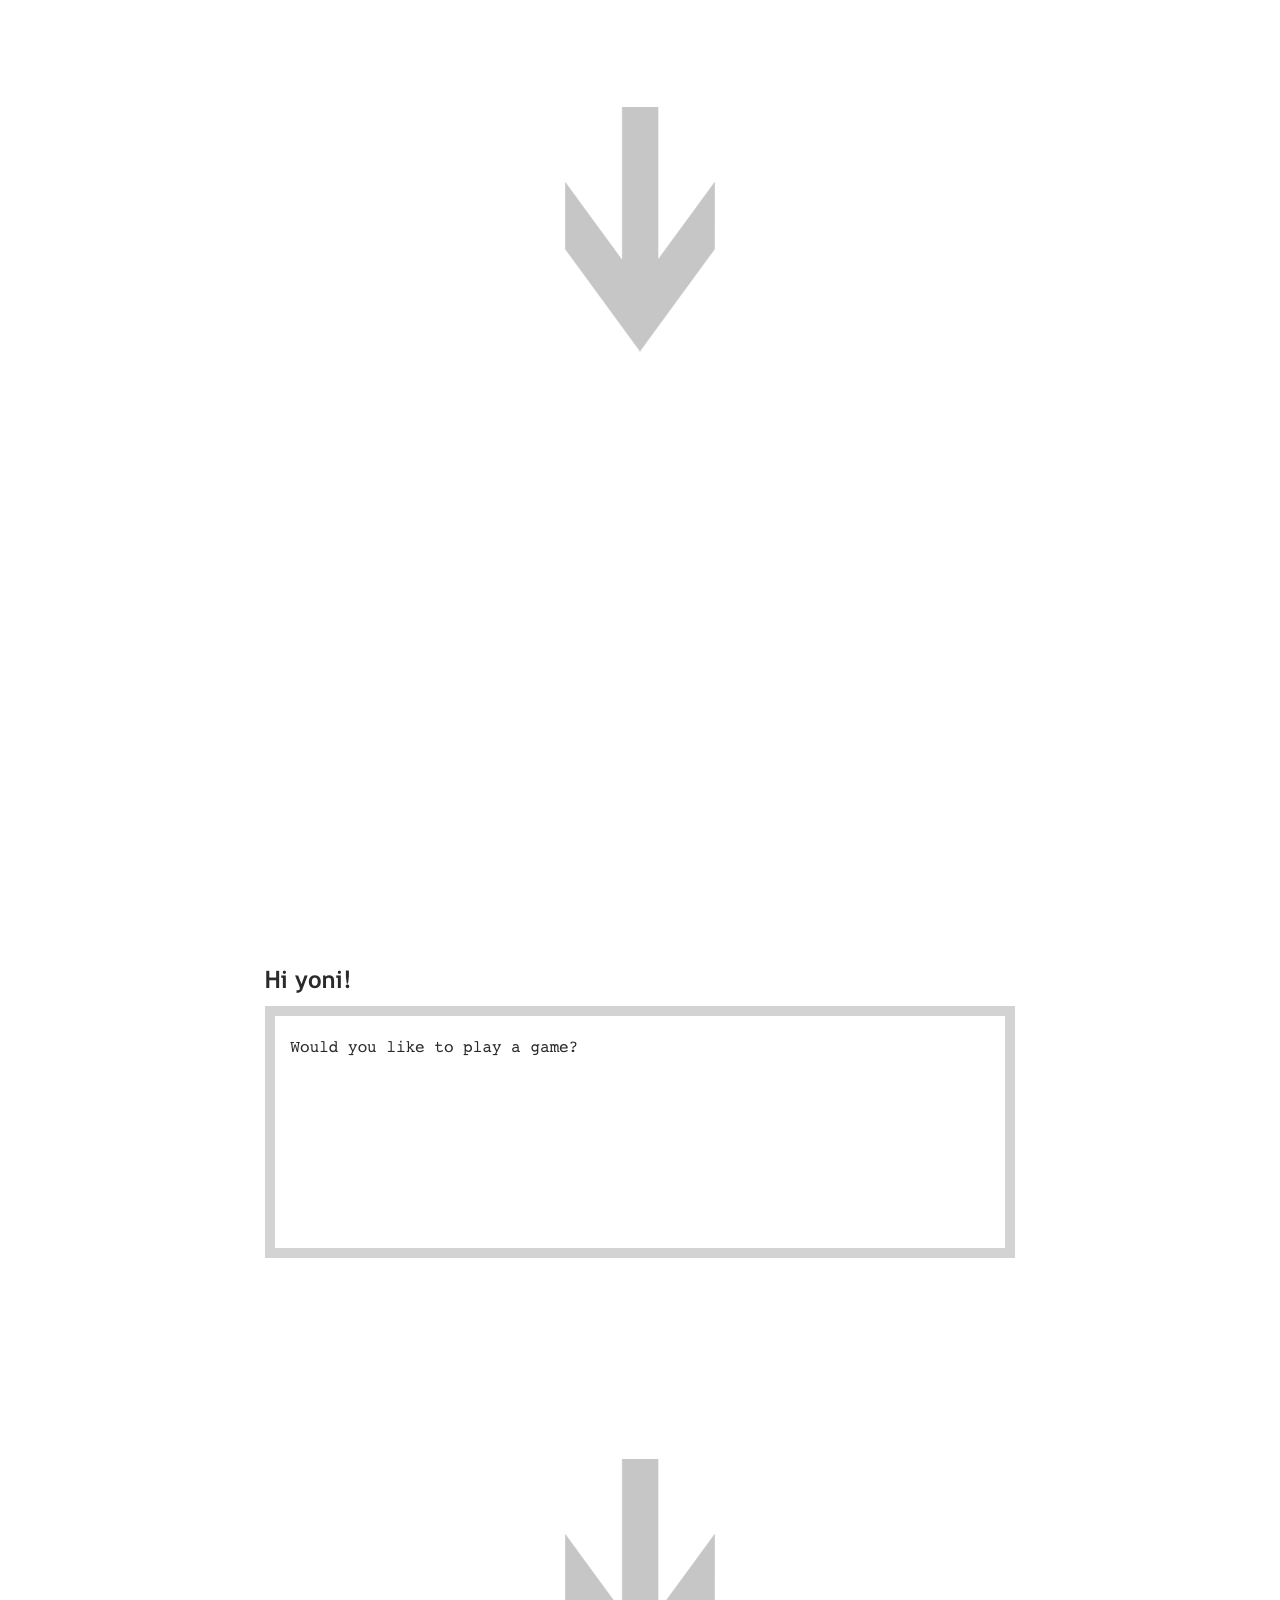
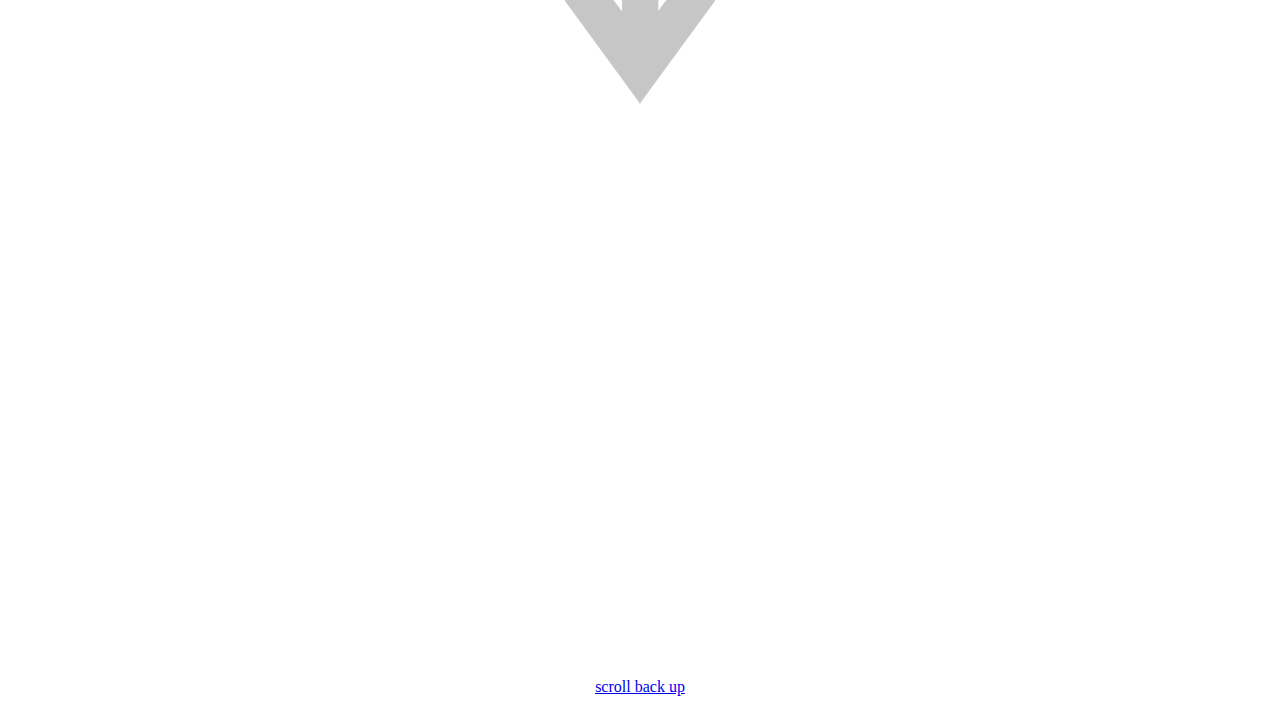
<file: simple/register.html>
<!DOCTYPE html>
<html class="no-js">
<head>
<title>Register</title>
<link rel="stylesheet" href="project.css" />
</head>
<body>
<div class="steps">
  <a href="#register-1" id="register" title="Enter your email address"><img src="register.png" alt="Enter your email address" /></a>
  <a href="#step-2" id="register-1"><img src="register-1.png" alt="Press the button to continue" /></a>
  <a href="#welcome" id="step-2"><img src="step-2.png" alt="Press the button to continue" /></a>
  <a href="../" id="welcome"><img src="welcome.png" alt="Hi there!" /></a>
</div>
<a href="#top" style="padding:1em;" class="scroll-up">scroll back up</a>
</body>
</html>
</file>
<file: cmn/index.css>
/* DEFAULT STYLES */
html, body, div, dl, dt, dd, h1, h2, h3, h4, h5, h6, ul, pre, code, textarea, p, blockquote, th, td {
  margin: 0;
  padding: 0;
  border: 0 none; }

html, body {
  height: 100%;
  text-align: left;
  font-family: "Trebuchet MS", arial, sans-serif;
  font-size: 13px;
  color: #212121; }

html {
  min-height: 1px;
  height: auto !important;
  height: 1px; }

header, hgroup, nav, article, aside, section, footer, details, summary, figure, menu, figcaption {
  margin: 0;
  padding: 0;
  border: 0 none;
  display: block; }
  
a, a:link, a:hover {
  color: #333399;
  text-decoration:none;
}

li {
  line-height:2em;
  list-style:none;
}
article {
  margin:1em 0;
}

header {
  text-shadow:1px 1px 0 #eee;
}
header h1 {
  font-size:2em;
  padding:0.35em 0;
  background:#bababa;
  color:#222;
  margin:0;
}
header h1 a, header h1 a:link {
  color:#000;
  outline:0 none;
}
header h1 a:hover {
  color:#222;
}

header h2 {
  font-size:1.25em;
  padding:0.35em 0;
  background:#dfdfdf;
  color:#444;
  -webkit-box-shadow: 0 0 4px #111;
  -moz-box-shadow: 0 0 4px #111;
  -msie-box-shadow: 0 0 4px #111;
  box-shadow: 0 0 4px #111;
}  
ul li {
  cursor:pointer;
}
ul ul {
  padding-bottom:1em;
  margin:0 0.25em 1em;
}
ul li h4 {
  margin-top:1em;
  font-size:1.3em;
  line-height:1.2em;
/*  color:#333399;*/
  border-bottom:2px groove #999;
}
ul li a {
  color:#222;
  display:block;
  text-decoration:none;

}
ul li:hover h4 {
  color:#333399;
  border-color:#333399;
}
ul li em {
  float:right;
  position:relative;
  top:-2em;
  color:#444;
}
ul li * {
  opacity:0.9;
  -webkit-transition:opacity 0.15s linear;
}
ul li * {
  color:#212121;
}
ul li:hover * {
  opacity:1.0;
  color:#212121;
}

ul li li li {
  list-style-image:url('arrow-next.png');
}

.container {
  position: relative;
  margin: 0 auto; }

.wrap {
  display:block;
  position: relative;
  max-width: 750px;
  margin: 0 auto;
  width: 95%; }

div.wrap {
  min-height:500px;
}

@media only screen and (min-width: 600px) {
  body {
    font-size: 16px;
  }
}
</file>
<file: absurd/project.css>
/* DEFAULT STYLES */
html, body, div, dl, dt, dd, h1, h2, h3, h4, h5, h6, ul, pre, code, textarea, p, blockquote, th, td {
  margin: 0;
  padding: 0;
  border: 0 none; }

header, hgroup, nav, article, aside, section, footer, details, summary, figure, menu, figcaption {
  margin: 0;
  padding: 0;
  border: 0 none;
  display: block; }

nav ul, nav ul li {
  list-style: none; }

header {
  margin:1em 0 0;
}
img {
  border: 0; }

html, body {
  height: 100%;
  text-align: left;
  font-family: "Trebuchet MS", arial, sans-serif;
  font-size: 13px;
  color: #282828; }

html {
  min-height: 1px;
  height: auto !important;
  height: 1px; }

a, a:link, a:visited, a:hover {
  color: #333399; }

/* DEFAULT STYLES */
select, input, button, textarea, a {
  outline: 0 none !important; }

body {
  color: #2a2a2a;
  padding-top:30px;
}

a, a:link, a:visited, a:active {
  color: #004990;
  text-decoration: none; }

a:hover {
  text-decoration: underline; }

cite {
  font-size: 93%;
  margin: .25em 0 0;
  display: block; }

/* LAYOUT */
.container {
  position: relative;
  margin: 0 auto; }

.wrap {
  display:block;
  position: relative;
  max-width: 750px;
  margin: 0 auto;
  width: 95%; }

div.wrap {
  min-height:500px;
}

.content {
  padding: 1em;
  border: 10px solid rgba(200,200,200, 0.8);
  min-height: 200px;
}
.content p {
  font-family:courier, fixed;
  line-height:2em;
}
.cursor {
  height:1em;
  width:1em;
  vertical-align:text-top;
}

/* UTILITY STYLES */
.clearfix:after {
  content: ".";
  display: block;
  height: 0;
  font-size: 0;
  line-height: 0;
  clear: both;
  visibility: hidden; }

.clearfix {
  min-height: 1px;
  height: auto !important;
  height: 1px; }

.hide {
  display: none !important; }

/* WELCOME */
h1 {
  margin-bottom:0.5em;
  font-size: 1.5em;
  line-height: 1.2em; }

form, fieldset, label {
  display: block; }

form {
  margin: 1em auto;
  display: none; }

form h1 {
  margin-bottom:1em;
}

fieldset {
  padding: 1em 1em 2em;
  min-height: 300px; }

legend {
  font-size: 1.1em;
  font-weight: bold; }

label {
  font-size: 1.2em;
  font-weight: bold; }

input[type="text"], input[type="password"], input[type="email"] {
  display: block;
  font-size: 1.1em;
  margin: 0.25em 0 1em;
  max-width:250px;
  width: 80%; }

a.btn, input[type="submit"], input[type="reset"] {
  cursor: pointer;
  font-family: Arial, Helvetica, sans-serif;
  font-size: 1em;
  color: #525252;
  padding: 8px 16px;
  background: -webkit-gradient(linear, left top, left bottom, from(white), color-stop(0.5, #ebebeb), color-stop(0.5, #f5f5f5), to(#dbdbdb));
  background: -moz-linear-gradient(top, white 0%, #ebebeb 50%, #f5f5f5 50%, #dbdbdb);
  border: 1px solid #a1a1a1;
  text-shadow: 0 -1px 0 rgba(143, 143, 143, 0.2), 0 1px 0 white;
  text-decoration: none;
  text-align: center;
  line-height: 1.35em;
  -webkit-border-radius: 9px;
  -moz-border-radius: 9px;
  -msie-border-radius: 9px;
  border-radius: 9px;
  -webkit-box-shadow: 0 1px 3px rgba(56, 56, 56, 0.5), inset 0 0 2px #dbdbdb;
  -moz-box-shadow: 0 1px 3px rgba(56, 56, 56, 0.5), inset 0 0 2px #dbdbdb;
  -msie-box-shadow: 0 1px 3px rgba(56, 56, 56, 0.5), inset 0 0 2px #dbdbdb;
  box-shadow: 0 1px 3px rgba(56, 56, 56, 0.5), inset 0 0 2px #dbdbdb;
  display: inline-block;
  margin-right: 1em;
  margin-bottom: 0.5em;
  min-width: 19%; }
  a.btn:hover, input[type="submit"]:hover, input[type="reset"]:hover {
    -webkit-box-shadow: 0 0 0 rgba(56, 56, 56, 0.7), inset 0 0 2px #dbdbdb;
    -moz-box-shadow: 0 0 0 rgba(56, 56, 56, 0.7), inset 0 0 2px #dbdbdb;
    -msie-box-shadow: 0 0 0 rgba(56, 56, 56, 0.7), inset 0 0 2px #dbdbdb;
    box-shadow: 0 0 0 rgba(56, 56, 56, 0.7), inset 0 0 2px #dbdbdb;
    text-shadow: 0 0 0 rgba(143, 143, 143, 0), 0 0 0 rgba(255, 255, 255, 0);
    text-decoration: none; }
  a.btn:active, input[type="submit"]:active, input[type="reset"]:active {
    color: #ebebeb;
    background: -webkit-gradient(linear, left top, left bottom, from(#cccccc), to(#757575));
    background: -moz-linear-gradient(top, #cccccc 0%, #757575);
    -webkit-box-shadow: 0 0 0 rgba(56, 56, 56, 0.7), inset 0 0 2px #dbdbdb;
    -moz-box-shadow: 0 0 0 rgba(56, 56, 56, 0.7), inset 0 0 2px #dbdbdb;
    -msie-box-shadow: 0 0 0 rgba(56, 56, 56, 0.7), inset 0 0 2px #dbdbdb;
    box-shadow: 0 0 0 rgba(56, 56, 56, 0.7), inset 0 0 2px #dbdbdb;
    text-shadow: 0 0 0 rgba(143, 143, 143, 0), 0 0 0 rgba(255, 255, 255, 0); }

.fb_button {
  background: url("http://static.ak.fbcdn.net/rsrc.php/v1/yL/r/FGFbc80dUKj.png") no-repeat scroll left -188px #29447e;
  font-size: 11px;
  line-height: 14px;
  cursor: pointer;
  display: inline-block;
  outline: medium none;
  padding: 0 0 0 1px;
  text-decoration: none;
  vertical-align:middle;
  margin: 1em 0 0.5em;
  min-width: 166px;
  overflow: hidden;
  max-height: 22px; }

.fb_button_text {
  background: url("http://static.ak.fbcdn.net/rsrc.php/v1/yL/r/FGFbc80dUKj.png") repeat scroll 0 0 #5f78ab;
  border-bottom: 1px solid #1A356E;
  border-top: 1px solid #879AC0;
  color: #FFFFFF;
  display: block;
  font-family: "lucida grande",tahoma,verdana,arial,sans-serif;
  font-weight: bold;
  margin: 1px 1px 0 21px;
  padding: 2px 6px 3px;
  text-shadow: none; }

form a.switch {
  position: relative;
  display: inline-block;
  background: #666;
  color: #fff;
  padding: 0.25em 1em;
  white-space: nowrap;
  line-height: 1.5em;
  font-size: 1.25em;
  margin: 1em 0;
/*  max-width:200px;*/
  -webkit-border-radius: 0.5em;
  -moz-border-radius: 0.5em;
  -msie-border-radius: 0.5em;
  border-radius: 0.5em; }
  form a.switch br {
    display: none; }
  form a.switch:hover {
    background: #ccc;
    color: #212121;
    -webkit-box-shadow: 0 0 4px #111;
    -moz-box-shadow: 0 0 4px #111;
    -msie-box-shadow: 0 0 4px #111;
    box-shadow: 0 0 4px #111;
    text-decoration: none; }

a.forgot {
  display: block;
  position: relative;
  clear: both;
  float: left;
  font-size:1.1em;
  margin-top: -50px;
  top: 110px; }

a.sec {
  position: relative;
  float: right;
  clear: both;
  top: 50px;
  right: 0; }


form#register {
  background:rgba(200,200,230,0.1);
}
@media only screen and (min-width: 600px) {
  body {
    font-size: 16px;
    padding-top:0; }

  input[type="text"], input[type="password"], input[type="email"] {
    width:47%;
  }
  form a.switch {
    font-size: 1.75em;
    float: right;
    width: 30%;
    min-height: 80px;
    top: -140px;
    padding: 1em;
    margin: 0; }
    form a.switch br {
      display: inline; }

    form fieldset {
      padding:1em 2em;
    }

  .fb_button {
    width: 24.4%;
    margin: 0 0 0 0.7em; }


}

#prompt {
  font-weight:bold;
  color:#333366;
}
</file>
<file: advanced/project.css>
/* DEFAULT STYLES */
html, body, div, dl, dt, dd, h1, h2, h3, h4, h5, h6, ul, pre, code, textarea, p, blockquote, th, td {
  margin: 0;
  padding: 0;
  border: 0 none; }

header, hgroup, nav, article, aside, section, footer, details, summary, figure, menu, figcaption {
  margin: 0;
  padding: 0;
  border: 0 none;
  display: block; }

nav ul, nav ul li {
  list-style: none; }

header {
  margin:1em 0 0;
}
img {
  border: 0; }

html, body {
  height: 100%;
  text-align: left;
  font-family: "Trebuchet MS", arial, sans-serif;
  font-size: 13px;
  color: #282828; }

html {
  min-height: 1px;
  height: auto !important;
  height: 1px; }

a, a:link, a:visited, a:hover {
  color: #333399; }

/* DEFAULT STYLES */
select, input, button, textarea, a {
  outline: 0 none !important; }

body {
  color: #2a2a2a;
  padding-top:30px; }

a, a:link, a:visited, a:active {
  color: #004990;
  text-decoration: none; }

a:hover {
  text-decoration: underline; }

cite {
  font-size: 93%;
  margin: .25em 0 0;
  display: block; }

/* LAYOUT */
.container {
  position: relative;
  margin: 0 auto; }

.wrap {
  display:block;
  position: relative;
  max-width: 750px;
  margin: 0 auto;
  width: 95%; }

div.wrap {
  min-height:500px;
}

.content {
  padding: 1em;
  border: 10px solid rgba(200,200,200, 0.8);
  min-height: 200px;
}
.content p {
  font-family:courier, fixed;
  line-height:2em;
}
.cursor {
  height:1em;
  width:1em;
  vertical-align:text-top;
}

/* UTILITY STYLES */
.clearfix:after {
  content: ".";
  display: block;
  height: 0;
  font-size: 0;
  line-height: 0;
  clear: both;
  visibility: hidden; }

.clearfix {
  min-height: 1px;
  height: auto !important;
  height: 1px; }

.hide {
  display: none !important; }

/* WELCOME */
h1 {
  margin-bottom:0.5em;
  font-size: 1.5em;
  line-height: 1.2em; }

form, fieldset, label {
  display: block; }

form {
  margin: 1em auto;
  display: none; }

form h1 {
  margin-bottom:1em;
}

fieldset {
  padding: 1em 1em 2em;
  min-height: 300px; }

legend {
  font-size: 1.1em;
  font-weight: bold; }

label {
  font-size: 1.2em;
  font-weight: bold; }

input[type="text"], input[type="password"], input[type="email"] {
  display: block;
  font-size: 1.1em;
  margin: 0.25em 0 1em;
  max-width:250px;
  width: 80%; }

a.btn, input[type="submit"], input[type="reset"] {
  cursor: pointer;
  font-family: Arial, Helvetica, sans-serif;
  font-size: 1em;
  color: #525252;
  padding: 8px 16px;
  background: -webkit-gradient(linear, left top, left bottom, from(white), color-stop(0.5, #ebebeb), color-stop(0.5, #f5f5f5), to(#dbdbdb));
  background: -moz-linear-gradient(top, white 0%, #ebebeb 50%, #f5f5f5 50%, #dbdbdb);
  border: 1px solid #a1a1a1;
  text-shadow: 0 -1px 0 rgba(143, 143, 143, 0.2), 0 1px 0 white;
  text-decoration: none;
  text-align: center;
  line-height: 1.35em;
  -webkit-border-radius: 9px;
  -moz-border-radius: 9px;
  -msie-border-radius: 9px;
  border-radius: 9px;
  -webkit-box-shadow: 0 1px 3px rgba(56, 56, 56, 0.5), inset 0 0 2px #dbdbdb;
  -moz-box-shadow: 0 1px 3px rgba(56, 56, 56, 0.5), inset 0 0 2px #dbdbdb;
  -msie-box-shadow: 0 1px 3px rgba(56, 56, 56, 0.5), inset 0 0 2px #dbdbdb;
  box-shadow: 0 1px 3px rgba(56, 56, 56, 0.5), inset 0 0 2px #dbdbdb;
  display: inline-block;
  margin-right: 1em;
  margin-bottom: 0.5em;
  min-width: 19%; }
  a.btn:hover, input[type="submit"]:hover, input[type="reset"]:hover {
    -webkit-box-shadow: 0 0 0 rgba(56, 56, 56, 0.7), inset 0 0 2px #dbdbdb;
    -moz-box-shadow: 0 0 0 rgba(56, 56, 56, 0.7), inset 0 0 2px #dbdbdb;
    -msie-box-shadow: 0 0 0 rgba(56, 56, 56, 0.7), inset 0 0 2px #dbdbdb;
    box-shadow: 0 0 0 rgba(56, 56, 56, 0.7), inset 0 0 2px #dbdbdb;
    text-shadow: 0 0 0 rgba(143, 143, 143, 0), 0 0 0 rgba(255, 255, 255, 0);
    text-decoration: none; }
  a.btn:active, input[type="submit"]:active, input[type="reset"]:active {
    color: #ebebeb;
    background: -webkit-gradient(linear, left top, left bottom, from(#cccccc), to(#757575));
    background: -moz-linear-gradient(top, #cccccc 0%, #757575);
    -webkit-box-shadow: 0 0 0 rgba(56, 56, 56, 0.7), inset 0 0 2px #dbdbdb;
    -moz-box-shadow: 0 0 0 rgba(56, 56, 56, 0.7), inset 0 0 2px #dbdbdb;
    -msie-box-shadow: 0 0 0 rgba(56, 56, 56, 0.7), inset 0 0 2px #dbdbdb;
    box-shadow: 0 0 0 rgba(56, 56, 56, 0.7), inset 0 0 2px #dbdbdb;
    text-shadow: 0 0 0 rgba(143, 143, 143, 0), 0 0 0 rgba(255, 255, 255, 0); }

.fb_button {
  background: url("http://static.ak.fbcdn.net/rsrc.php/v1/yL/r/FGFbc80dUKj.png") no-repeat scroll left -188px #29447e;
  font-size: 11px;
  line-height: 14px;
  cursor: pointer;
  display: inline-block;
  outline: medium none;
  padding: 0 0 0 1px;
  text-decoration: none;
  vertical-align:middle;
  margin: 1em 0 0.5em;
  min-width: 166px;
  overflow: hidden;
  max-height: 22px; }

.fb_button_text {
  background: url("http://static.ak.fbcdn.net/rsrc.php/v1/yL/r/FGFbc80dUKj.png") repeat scroll 0 0 #5f78ab;
  border-bottom: 1px solid #1A356E;
  border-top: 1px solid #879AC0;
  color: #FFFFFF;
  display: block;
  font-family: "lucida grande",tahoma,verdana,arial,sans-serif;
  font-weight: bold;
  margin: 1px 1px 0 21px;
  padding: 2px 6px 3px;
  text-shadow: none; }

form a.switch {
  position: relative;
  display: inline-block;
  background: #666;
  color: #fff;
  padding: 0.25em 1em;
  white-space: nowrap;
  line-height: 1.5em;
  font-size: 1.25em;
  margin: 1em 0;
/*  max-width:200px;*/
  -webkit-border-radius: 0.5em;
  -moz-border-radius: 0.5em;
  -msie-border-radius: 0.5em;
  border-radius: 0.5em; }
  form a.switch br {
    display: none; }
  form a.switch:hover {
    background: #ccc;
    color: #212121;
    -webkit-box-shadow: 0 0 4px #111;
    -moz-box-shadow: 0 0 4px #111;
    -msie-box-shadow: 0 0 4px #111;
    box-shadow: 0 0 4px #111;
    text-decoration: none; }

a.forgot {
  display: block;
  position: relative;
  clear: both;
  float: left;
  font-size:1.1em;
  margin-top: -50px;
  top: 110px; }

a.sec {
  position: relative;
  float: right;
  clear: both;
  top: 50px;
  right: 0; }


form#register {
  background:rgba(200,200,230,0.1);
}
@media only screen and (min-width: 600px) {
  body {
    font-size: 16px; 
    padding-top:0; }

  input[type="text"], input[type="password"], input[type="email"] {
    width:47%;
  }
  form a.switch {
    font-size: 1.75em;
    float: right;
    width: 30%;
    min-height: 80px;
    top: -140px;
    padding: 1em;
    margin: 0; }
    form a.switch br {
      display: inline; }

    form fieldset {
      padding:1em 2em;
    }

  .fb_button {
    width: 24.4%;
    margin: 0 0 0 0.7em; }


}
</file>
<file: basic/project.css>
body {
  text-align:center;
  margin:1em;
}
</file>
<file: intermediate/project.css>
body {
  text-align:center;
  margin: 0 0 1em;
}
img {
  border:0;
}
a {
  display:block;
  padding-top:1em;
}
.no-js .steps a {
  padding-bottom:1000px;
  background:transparent url(../cmn/arrow-down.png) no-repeat 50% 500px;
}
.js .steps a {
  display:none;
}
</file>
<file: simple/project.css>
body {
  text-align:center;
  margin: 0 0 1em;
}
img {
  border:0;
}
a {
  display:block;
  padding-top:1em;
  max-width:760px;
  margin:0 auto;
}
.no-js .steps a {
  padding-bottom:1000px;
  background:transparent url(../cmn/arrow-down.png) no-repeat 50% 500px;
}
.js .steps a {
  display:none;
}
</file>
